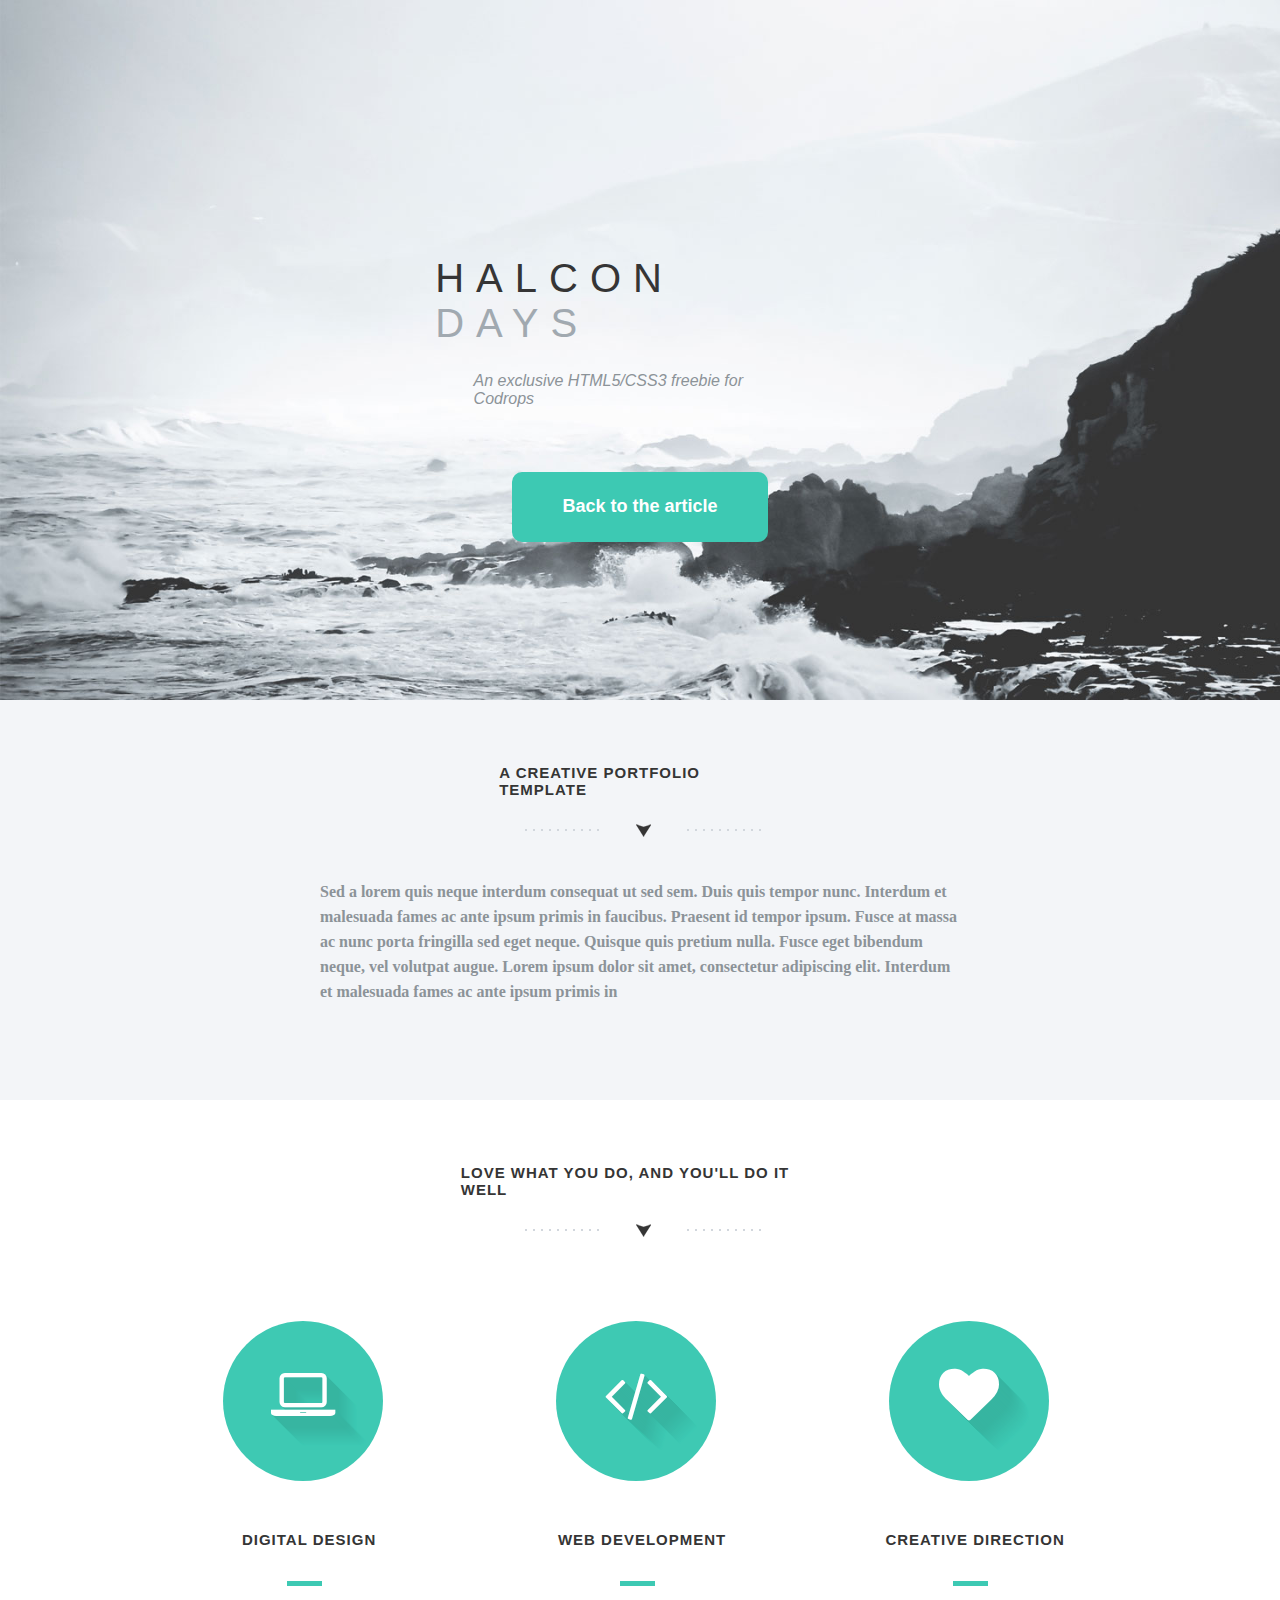
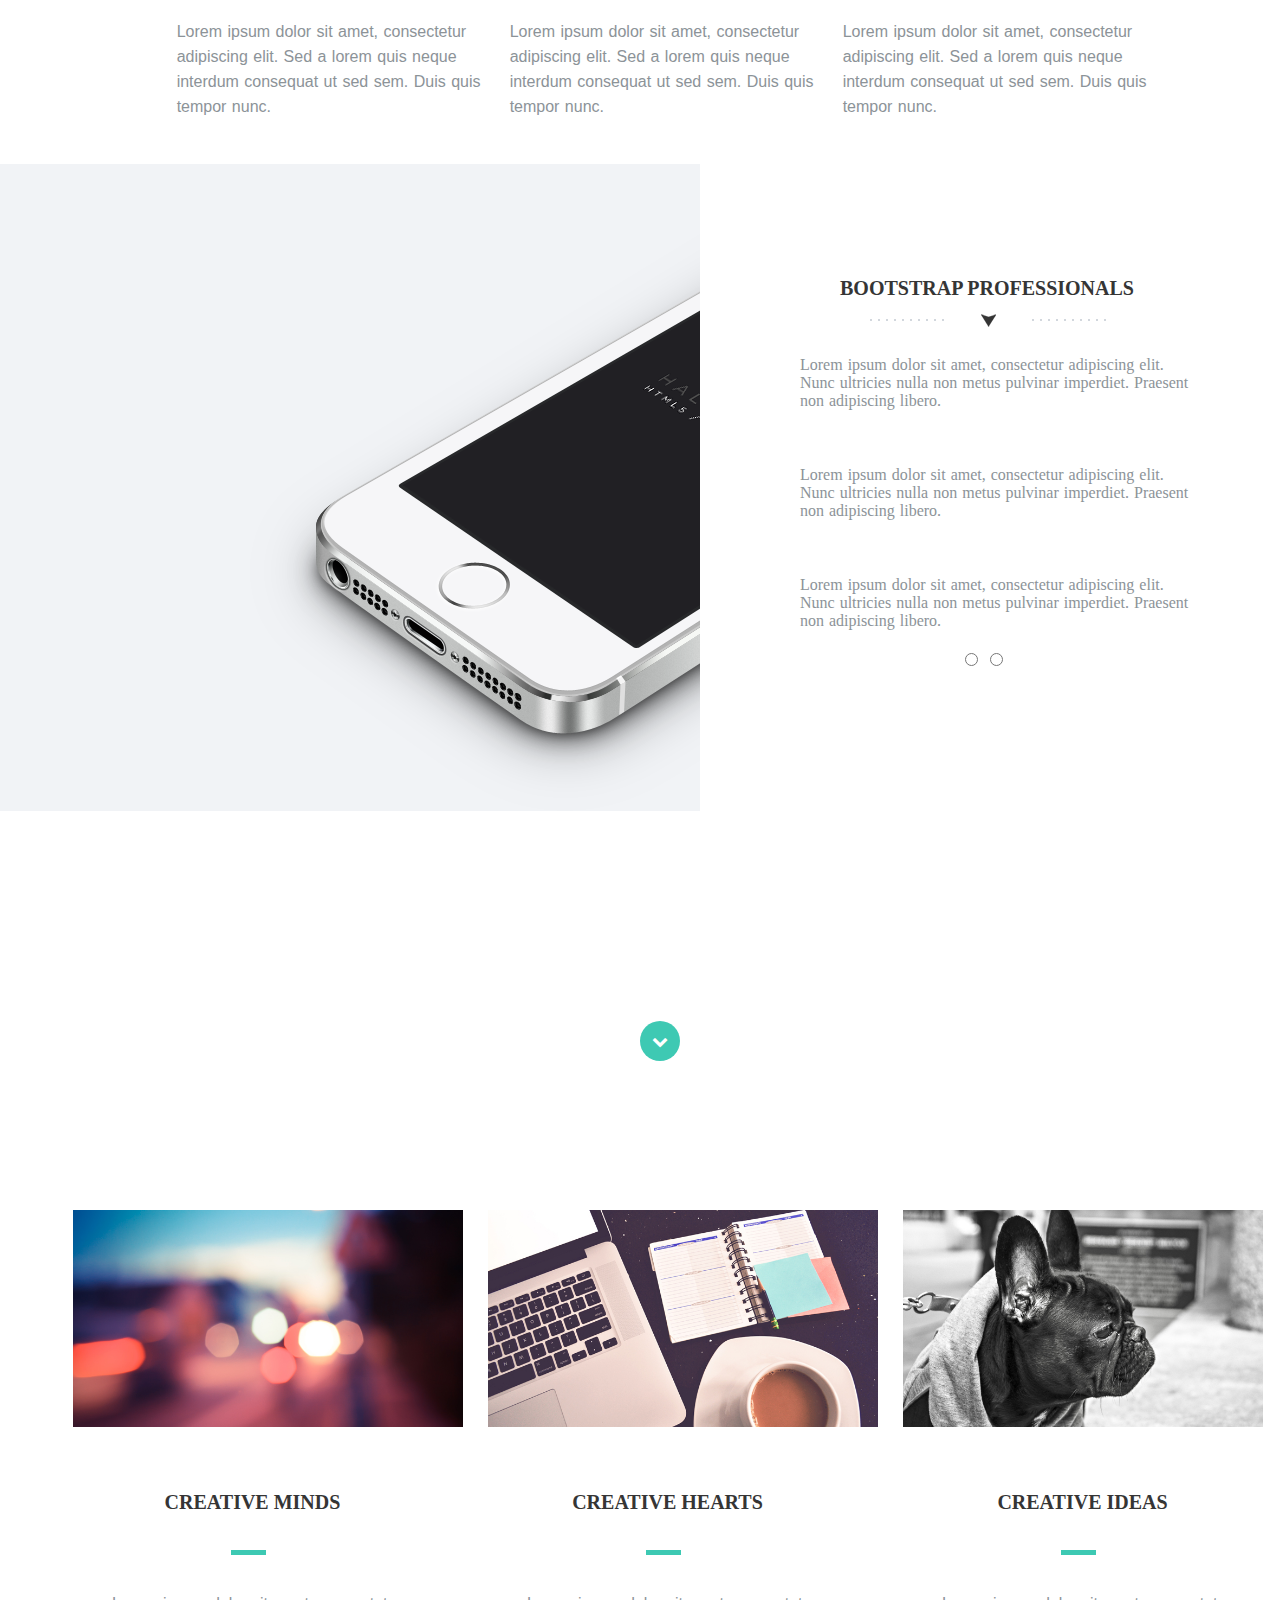
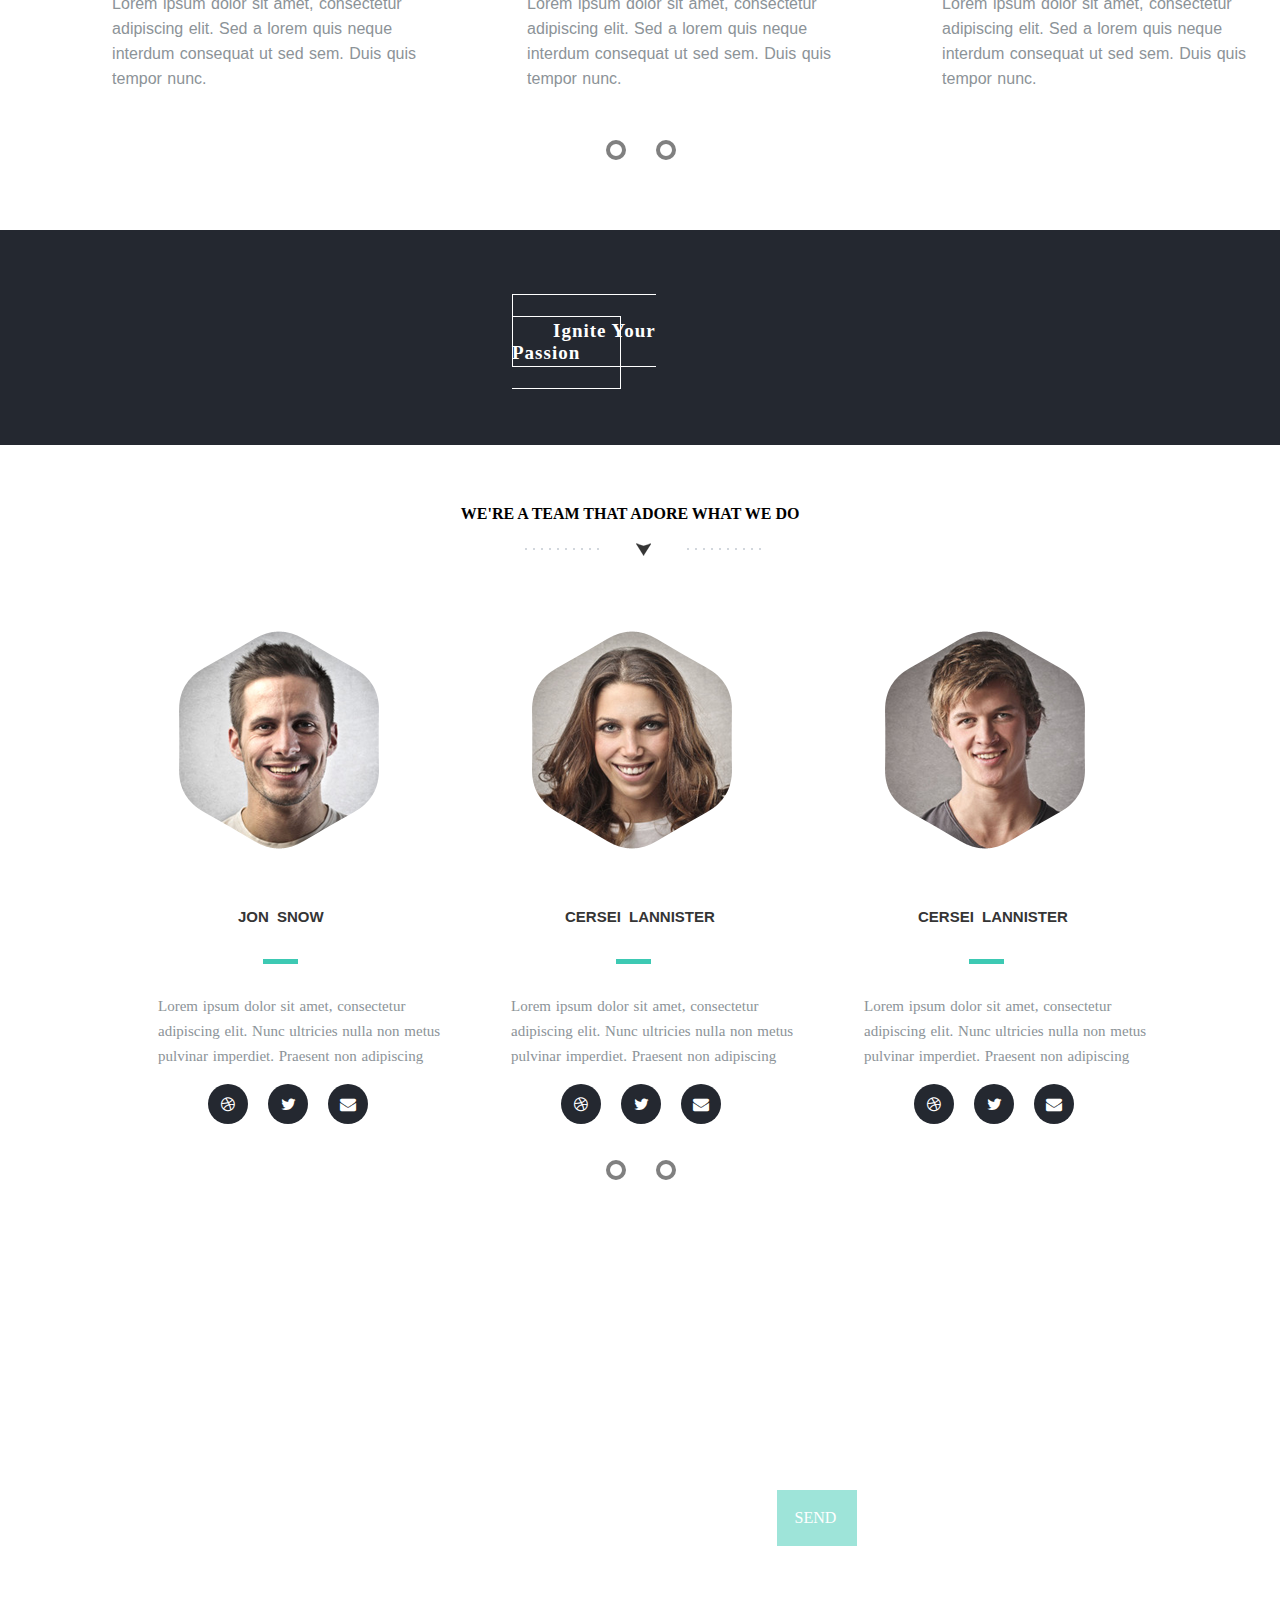
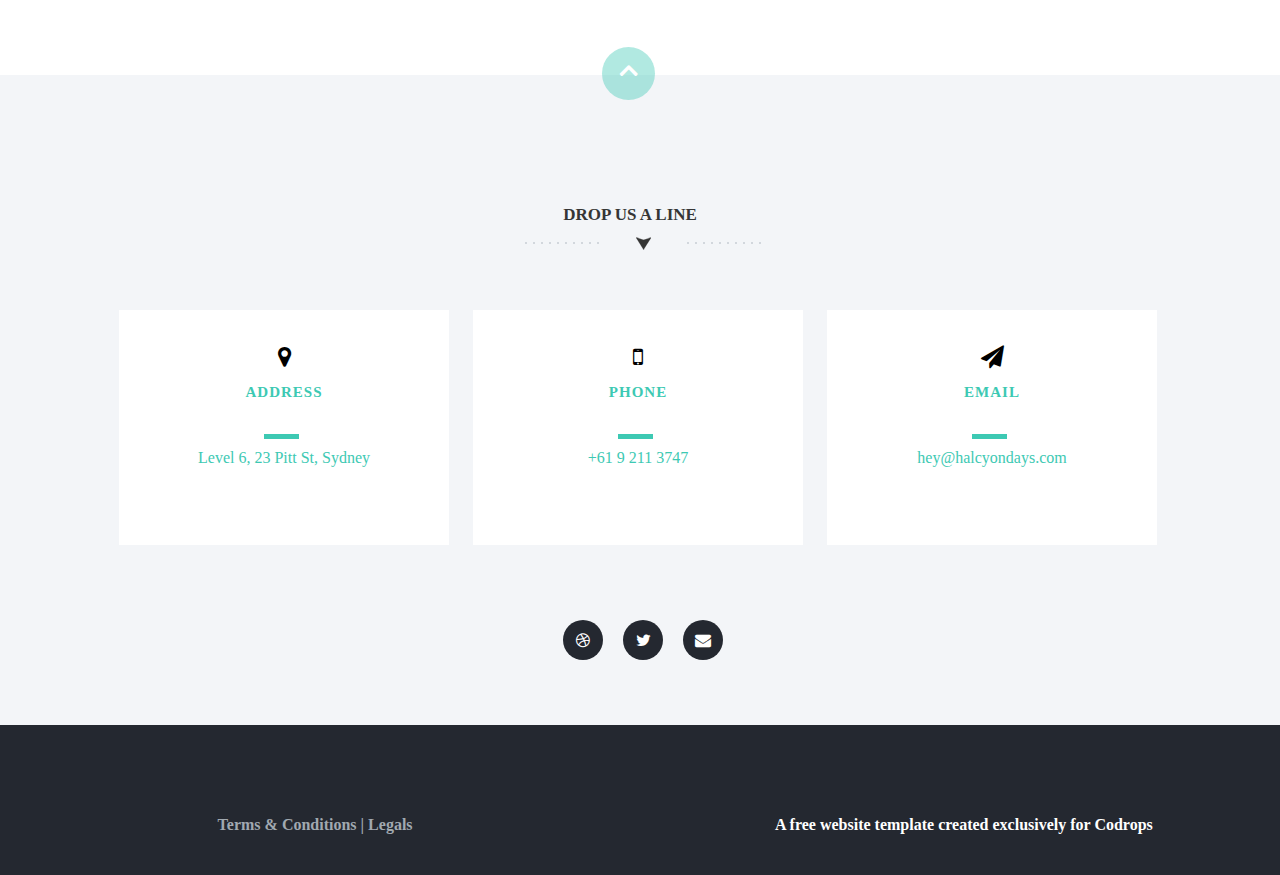
<file: Halcon-Days-master/index.html>
<!DOCTYPE html>
<html>
<head>
<link rel="stylesheet" type="text/css" href="css/style.css">
<link rel="stylesheet" type="text/css" href="https://maxcdn.bootstrapcdn.com/font-awesome/4.7.0/css/font-awesome.min.css">
	<title>Halcon Days</title>
</head>
<body>

<div class="halcon">
	<h1>	halcon
		<span>
			days
		</span>
	</h1>
	<p>An exclusive HTML5/CSS3 freebie for Codrops</p>
	<button>
		<a href="#">Back to the article</a>
	</button>
</div>
<section id="portofilo">
	 <p>
	 	A CREATIVE PORTFOLIO TEMPLATE
	 </p>
	 <img src="img/h1-bg.png">
	 <h1>
	 	Sed a lorem quis neque interdum consequat ut sed sem. Duis quis tempor nunc. Interdum et malesuada fames ac ante ipsum primis in faucibus. Praesent id tempor ipsum. Fusce at massa ac nunc porta fringilla sed eget neque. Quisque quis pretium nulla. Fusce eget bibendum neque, vel volutpat augue. Lorem ipsum dolor sit amet, consectetur adipiscing elit. Interdum et malesuada fames ac ante ipsum primis in 
	 </h1>
</section>
<section id="container">
	<p>
		LOVE WHAT YOU DO, AND YOU'LL DO IT WELL
	</p>
	<img src="img/h1-bg.png">
	<div class="wrapper">
		<div class="laptop">
		<div class="border">
			<i class="fa fa-laptop" aria-hidden="true"></i>
		</div>
			<h1>
				DIGITAL DESIGN
			</h1>
			<div class="line">
				
			</div>
			<h2>
				Lorem ipsum dolor sit amet, consectetur adipiscing elit. Sed a lorem quis neque interdum consequat ut sed sem. Duis quis tempor nunc. 	
			</h2>
		</div>

			<div class="laptop">
		<div class="border">
			<i class="fa fa-code" aria-hidden="true"></i>
		</div>
			<h1>
				WEB DEVELOPMENT
			</h1>
			<div class="line">
				
			</div>
			<h2>
				Lorem ipsum dolor sit amet, consectetur adipiscing elit. Sed a lorem quis neque interdum consequat ut sed sem. Duis quis tempor nunc. 
			</h2>
		</div>


			<div class="laptop">
		<div class="border">
			<i class="fa fa-heart" aria-hidden="true"></i>
		</div>
			<h1>
				CREATIVE DIRECTION
			</h1>
			<div class="line">
				
			</div>
			<h2>
				Lorem ipsum dolor sit amet, consectetur adipiscing elit. Sed a lorem quis neque interdum consequat ut sed sem. Duis quis tempor nunc. 
			</h2>
		</div>
	</div>
</section>
<section id="iphone">
	<img src="img/iphone-bg.png">
	<div class="responsive">

		<h1>BOOTSTRAP PROFESSIONALS</h1>
		<img src="img/h1-bg.png">
		<p>Lorem ipsum dolor sit amet, consectetur adipiscing elit. Nunc ultricies nulla non metus pulvinar imperdiet. Praesent non adipiscing libero.</p>
		<p>Lorem ipsum dolor sit amet, consectetur adipiscing elit. Nunc ultricies nulla non metus pulvinar imperdiet. Praesent non adipiscing libero.</p>
		<p>Lorem ipsum dolor sit amet, consectetur adipiscing elit. Nunc ultricies nulla non metus pulvinar imperdiet. Praesent non adipiscing libero.</p>
		<div class="input">
		
			<input type="radio" name="a">
			<input type="radio" name="a">
		</div>
		
	</div>
	

</section>
<section id="problems">
<h4>I GOT 99 PROBLEMS</h4>
<h3>BUT DESIGN 'AINT ONE</h3>
<div class="down">
	<i class="fa fa-chevron-down" aria-hidden="true"></i>
</div>
</section>
<section id="creative">
<div class="wrapper">
<div class="slide1">
	

	<div class="minds">
		<img src="img/portfolio-01.jpg ">
		<h1>CREATIVE MINDS</h1>
		<div class="line"></div>
		<h2>
			Lorem ipsum dolor sit amet, consectetur adipiscing elit. Sed a lorem quis neque interdum consequat ut sed sem. Duis quis tempor nunc. 
		</h2>
	</div>
	<div class="minds">
		<img src="img/portfolio-02.jpg">
		<h1>CREATIVE HEARTS</h1>
		<div class="line"></div>
		<h2>
			Lorem ipsum dolor sit amet, consectetur adipiscing elit. Sed a lorem quis neque interdum consequat ut sed sem. Duis quis tempor nunc. 
		</h2>
		
	</div>
	<div class="minds">
		<img src="img/portfolio-03.jpg">
		<h1>CREATIVE IDEAS</h1>
		<div class="line"></div>
		<h2>
			Lorem ipsum dolor sit amet, consectetur adipiscing elit. Sed a lorem quis neque interdum consequat ut sed sem. Duis quis tempor nunc. 
		</h2>
	</div>

	<div class="minds">
		<img src="img/portfolio-01.jpg ">
		<h1>CREATIVE MINDS</h1>
		<div class="line"></div>
		<h2>
			Lorem ipsum dolor sit amet, consectetur adipiscing elit. Sed a lorem quis neque interdum consequat ut sed sem. Duis quis tempor nunc. 
		</h2>
	</div>

	<div class="minds">
		<img src="img/portfolio-02.jpg ">
		<h1>CREATIVE MINDS</h1>
		<div class="line"></div>
		<h2>
			Lorem ipsum dolor sit amet, consectetur adipiscing elit. Sed a lorem quis neque interdum consequat ut sed sem. Duis quis tempor nunc. 
		</h2>
	</div>

	<div class="minds">
		<img src="img/portfolio-03.jpg ">
		<h1>CREATIVE MINDS</h1>
		<div class="line"></div>
		<h2>
			Lorem ipsum dolor sit amet, consectetur adipiscing elit. Sed a lorem quis neque interdum consequat ut sed sem. Duis quis tempor nunc. 
		</h2>
	</div>

</div>
</div>
<div class="input">
			
			<button onclick="right1()"></button>
			<button onclick="left1()"> </button>
			
		</div>
</section>
<section id="ignite">
	<div class="ignite">
		<div class="inignite">
			<a href="#">Ignite Your Passion</a>
		</div>
	</div>
</section>
<section id="team" >
	<h1>WE'RE A TEAM THAT ADORE WHAT WE DO</h1>
	<img src="img/h1-bg.png">
	<div class="wrapper">
		<div class="slide">
			<div class="team1">
			<img class="img" src="img/team.png">
			<h2 style="margin-left: 80px;">JON SNOW</h2>
			<div class="line"></div>
			<p>
				Lorem ipsum dolor sit amet, consectetur adipiscing elit. Nunc ultricies nulla non metus pulvinar imperdiet. Praesent non adipiscing
			</p>
			<div class="alll">
			<div class="icons">
				<i class="fa fa-dribbble" aria-hidden="true"></i>
			</div>
			<div class="icons">

				<i class="fa fa-twitter" aria-hidden="true"></i>
			</div>
			<div class="icons">
				<i class="fa fa-envelope" aria-hidden="true"></i>
			</div>
			</div>
		</div>
		
		<div class="team1" > 
			<img class="img" src="img/team-02.png">
			<h2>CERSEI LANNISTER</h2>
			<div class="line"></div>
			<p>
				Lorem ipsum dolor sit amet, consectetur adipiscing elit. Nunc ultricies nulla non metus pulvinar imperdiet. Praesent non adipiscing
			</p>
			<div class="alll">
			<div class="icons">
				<i class="fa fa-dribbble" aria-hidden="true"></i>
			</div>
			<div class="icons">

				<i class="fa fa-twitter" aria-hidden="true"></i>
			</div>
			<div class="icons">
				<i class="fa fa-envelope" aria-hidden="true"></i>
			</div>
			</div>
		</div>

		<div class="team1" > 
			<img class="img" src="img/team-03.png">
			<h2>CERSEI LANNISTER</h2>
			<div class="line"></div>
			<p>
				Lorem ipsum dolor sit amet, consectetur adipiscing elit. Nunc ultricies nulla non metus pulvinar imperdiet. Praesent non adipiscing
			</p>
			<div class="alll">
			<div class="icons">
				<i class="fa fa-dribbble" aria-hidden="true"></i>
			</div>
			<div class="icons">

				<i class="fa fa-twitter" aria-hidden="true"></i>
			</div>
			<div class="icons">
				<i class="fa fa-envelope" aria-hidden="true"></i>
			</div>
			</div>
		</div>

		<div class="team1" > 
			<img class="img" src="img/team.png">
			<h2>CERSEI LANNISTER</h2>
			<div class="line"></div>
			<p>
				Lorem ipsum dolor sit amet, consectetur adipiscing elit. Nunc ultricies nulla non metus pulvinar imperdiet. Praesent non adipiscing
			</p>
			<div class="alll">
			<div class="icons">
				<i class="fa fa-dribbble" aria-hidden="true"></i>
			</div>
			<div class="icons">

				<i class="fa fa-twitter" aria-hidden="true"></i>
			</div>
			<div class="icons">
				<i class="fa fa-envelope" aria-hidden="true"></i>
			</div>
			</div>
		</div>

		<div class="team1" > 
			<img class="img" src="img/team-02.png">
			<h2>CERSEI LANNISTER</h2>
			<div class="line"></div>
			<p>
				Lorem ipsum dolor sit amet, consectetur adipiscing elit. Nunc ultricies nulla non metus pulvinar imperdiet. Praesent non adipiscing
			</p>
			<div class="alll">
			<div class="icons">
				<i class="fa fa-dribbble" aria-hidden="true"></i>
			</div>
			<div class="icons">

				<i class="fa fa-twitter" aria-hidden="true"></i>
			</div>
			<div class="icons">
				<i class="fa fa-envelope" aria-hidden="true"></i>
			</div>
			</div>
		</div>


		<div class="team1">
			<img class="img" src="img/team-02.png">
			<h2>JAMIE LANNISTER</h2>
			<div class="line"></div>
			<p>
				Lorem ipsum dolor sit amet, consectetur adipiscing elit. Nunc ultricies nulla non metus pulvinar imperdiet. Praesent non adipiscing
			</p>
			<div class="alll" >
			<div class="icons">
				<i class="fa fa-dribbble" aria-hidden="true"></i>
			</div>
			<div class="icons">

				<i class="fa fa-twitter" aria-hidden="true"></i>
			</div>
			<div class="icons">
				<i class="fa fa-envelope" aria-hidden="true"></i>
			</div>
			</div>
		</div>
		</div>
	</div>

		<div class="input">
			
			<button onclick="right()"></button>
			<button onclick="left()"></button>
			
		</div>
</section>


<section id="keyboard">
	<div class="qwerty">
		<i class="fa fa-paper-plane" aria-hidden="true"></i>
		<h3>SUBSCRIBE TO STAY IN THE LOOP</h3>
		<input type="text" name="">
		<div class="send">
			<a href="#">SEND</a>
		</div>
	<div class="up">
		<i class="fa fa-angle-up" aria-hidden="true"></i>
	</div>
	</div>
</section>


<section id="anket">
	<h1>DROP US A LINE</h1>
	<img src="img/h1-bg.png">
	<div class="wrapper">
		<div class="adress">
			<i class="fa fa-map-marker" aria-hidden="true"></i>
			<h3>ADDRESS</h3>
			<div class="line"></div>
			<p>Level 6, 23 Pitt St, Sydney</p>
		</div>
		<div class="adress">
			<i class="fa fa-mobile" aria-hidden="true"></i>
			<h3>PHONE</h3>
			<div class="line"></div>
			<p>+61 9 211 3747</p>
		</div>
		<div class="adress">
			<i class="fa fa-paper-plane" aria-hidden="true"></i>
			<h3>EMAIL</h3>
			<div class="line"></div>
			<p>hey@halcyondays.com</p>
		</div>
		<div class="alll" style="margin-left: 448px;padding-top: 370px;">
			<div class="icons">
				<i class="fa fa-dribbble" aria-hidden="true"></i>
			</div>
			<div class="icons">

				<i class="fa fa-twitter" aria-hidden="true"></i>
			</div>
			<div class="icons">
				<i class="fa fa-envelope" aria-hidden="true"></i>
			</div>
			</div>
	</div>

</section>
<section id="fouter">
	<h4>Terms & Conditions | Legals</h4>
	<h5>A free website template created exclusively for Codrops</h5>
</section>
<script src="js/script.js"></script>
</body>
</html>
</file>
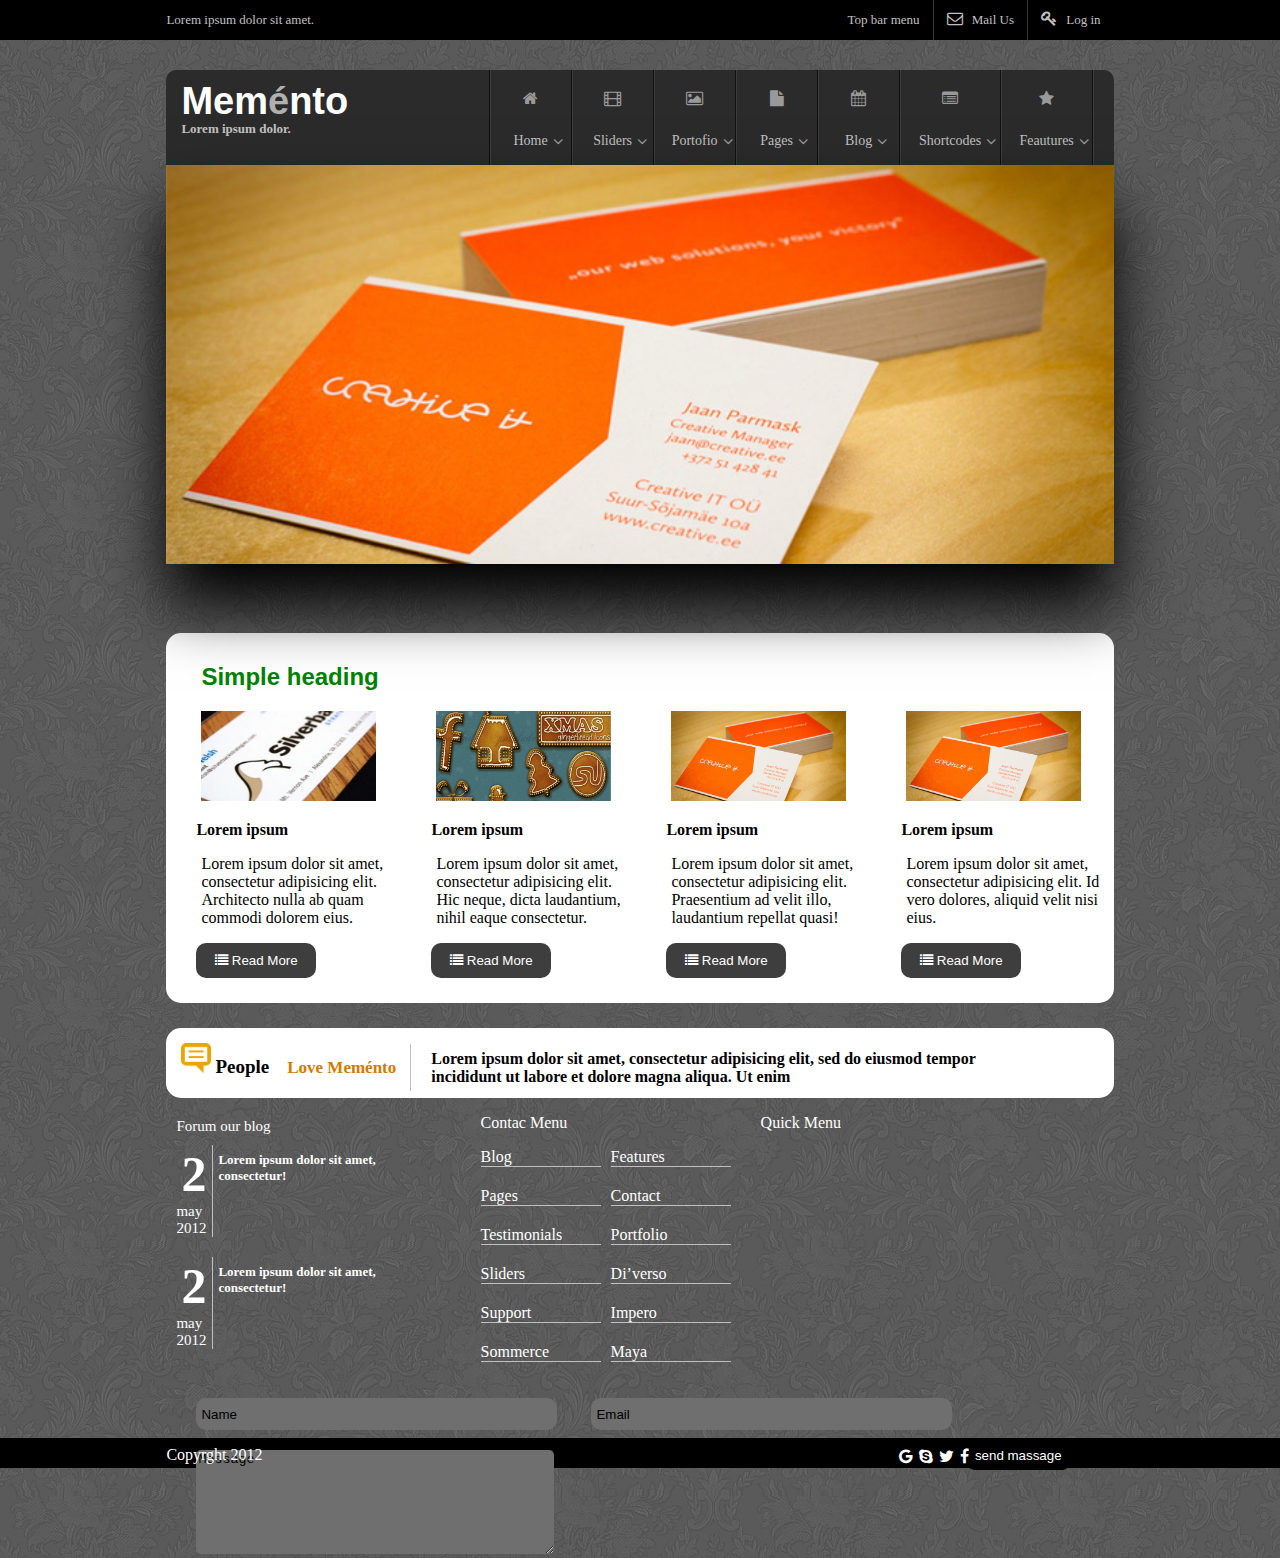
<file: Mementos-master/index.html>
<!DOCTYPE html>
<html>
<head>
	<title>Mementos</title>
	<link rel="stylesheet" type="text/css" href="css/style.css">
	<link rel="stylesheet" type="text/css" href="https://maxcdn.bootstrapcdn.com/font-awesome/4.7.0/css/font-awesome.min.css">
</head>
<body>
	<div class="header">
		<div class="innernav">
			<span class="color-size">Lorem ipsum dolor sit amet.</span>
			<ul class="color-size">
				<li>Top bar menu</li>
				<li>
				<i class="fa fa-envelope-o" aria-hidden="true"></i>	
					Mail Us
				</li>
				<li style="border-right: none;">
				<i class="fa fa-key" aria-hidden="true"></i>
					Log in
				</li>
			</ul>
		</div>
	</div>
	<div class="group margin-witdh">
	<div class="a">
		<p>Mem<span class="e">é</span>nto</p>
		<h3 class="color-size">Lorem ipsum dolor.</h3>
	</div>
		<ul>
			<li >
				<i class="fa fa-home" aria-hidden="true"></i>Home
				<b><i class="fa fa-angle-down" aria-hidden="true"></i></b>
			</li>

			<li>
				<i class="fa fa-film" aria-hidden="true"></i>Sliders
				<b><i class="fa fa-angle-down" aria-hidden="true"></i></b>
			</li>

			<li>
				<i class="fa fa-picture-o" aria-hidden="true"></i>Portofio
				<b><i class="fa fa-angle-down" aria-hidden="true"></i></b>
			</li>

			<li>
				<i class="fa fa-file" aria-hidden="true"></i>Pages
				<b><i class="fa fa-angle-down" aria-hidden="true"></i></b>
			</li>

			<li>
				<i class="fa fa-calendar" aria-hidden="true"></i>Blog
				<b><i class="fa fa-angle-down" aria-hidden="true"></i></b>
			</li>

			<li style="width: 99px">
				<i class="fa fa-list-alt" aria-hidden="true">	</i>Shortcodes
				<b><i class="fa fa-angle-down" aria-hidden="true"></i></b>
			</li>

			<li style="width: 90px; "><i class="fa fa-star" aria-hidden="true">
				</i>Feautures
				<b><i class="fa fa-angle-down" aria-hidden="true"></i></b>
			</li>
		</ul>
	</div>
	<div class="newdiv margin-witdh">
		<img src="img/s2.jpg">
	</div>
	

	<div class="contenr margin-witdh">
		<h2 >Simple heading</h2>
		<div class="newitem">
		<img src="img/s4.jpg">
			<h3>Lorem ipsum</h3>
			<p>Lorem ipsum dolor sit amet, consectetur adipisicing elit. Architecto nulla ab quam commodi dolorem eius.</p>
			<button> <i class="fa fa-list" aria-hidden="true"></i> Read More</button>
		</div>

		<div class="newitem">
		<img src="img/s3.jpg">
			<h3>Lorem ipsum</h3>
			<p>Lorem ipsum dolor sit amet, consectetur adipisicing elit. Hic neque, dicta laudantium, nihil eaque consectetur.</p>
			<button> <i class="fa fa-list" aria-hidden="true"></i> Read More</button>
		</div>
		<div class="newitem">
			<img src="img/s2.jpg">
			<h3>Lorem ipsum</h3>
			<p>Lorem ipsum dolor sit amet, consectetur adipisicing elit. Praesentium ad velit illo, laudantium repellat quasi!</p>
			<button><i class="fa fa-list" aria-hidden="true"></i> Read More</button>
		</div>
		<div class="newitem">
		<img src="img/s2.jpg">
			<h3>Lorem ipsum</h3>
			<p>Lorem ipsum dolor sit amet, consectetur adipisicing elit. Id vero dolores, aliquid velit nisi eius.</p>
			<button> <i class="fa fa-list" aria-hidden="true"></i> Read More</button>
		</div>
	</div>
	<div class="inner  margin-witdh">
		<div class="comment">
			<img src="img/comment.png">
			<span>People</span>
			<p> Love Meménto</p>
			<b> Lorem ipsum dolor sit amet, consectetur adipisicing elit, sed do eiusmod
			tempor incididunt ut labore et dolore magna aliqua. Ut enim </b>
		</div>
	</div>
	
	<div class="footer margin-witdh">
	<div class="aaa">
		<div class="one-section">
			<h1>Forum our blog</h1>
			<div class="aa">
			<p>	2 </p>
			<span>may 2012</span>
			</div>
			<b>	Lorem ipsum dolor sit amet, <br>consectetur!</b>
	
		</div>
		<div class="one-section">
		
			<div class="aa">
			<p>	2 </p>
			<span>may 2012</span>
			</div>
			<b>	Lorem ipsum dolor sit amet, <br>consectetur!</b>
	
		</div>
		</div>

		<div class="menu">
		<p>Contac Menu</p>
		<div class="as"> 
		<ul>
			<li>Blog</li>
			<li>Pages</li>
			<li>Testimonials</li>
			<li>Sliders</li>
			<li>Support </li>
			<li>Sommerce </li>
		</ul>
		<ul style="padding-left: 10px ">
			<li >Features</li>
			<li>Contact</li>
			<li>Portfolio</li>
			<li>Di’verso </li>
			<li>Impero </li>
			<li>Maya </li>
		</ul>
</div>

	</div>

	<div class="quick">	
	<p>Quick Menu </p>
	<input type="text" value="Name">
	<input type="text" value="Email">
	<textarea>Message</textarea>
	<button>send massage</button>
</div>

</div>
<div class="fouter">
	<div class="innerfouter margin-witdh ">
		<p>Copyrght 2012</p>
		<i class="fa fa-facebook" aria-hidden="true"></i>
		<i class="fa fa-twitter" aria-hidden="true"></i>
		<i class="fa fa-skype" aria-hidden="true"></i>
		<i class="fa fa-google" aria-hidden="true"></i>
	</div>
</div>
	







</body>
</html>
</file>
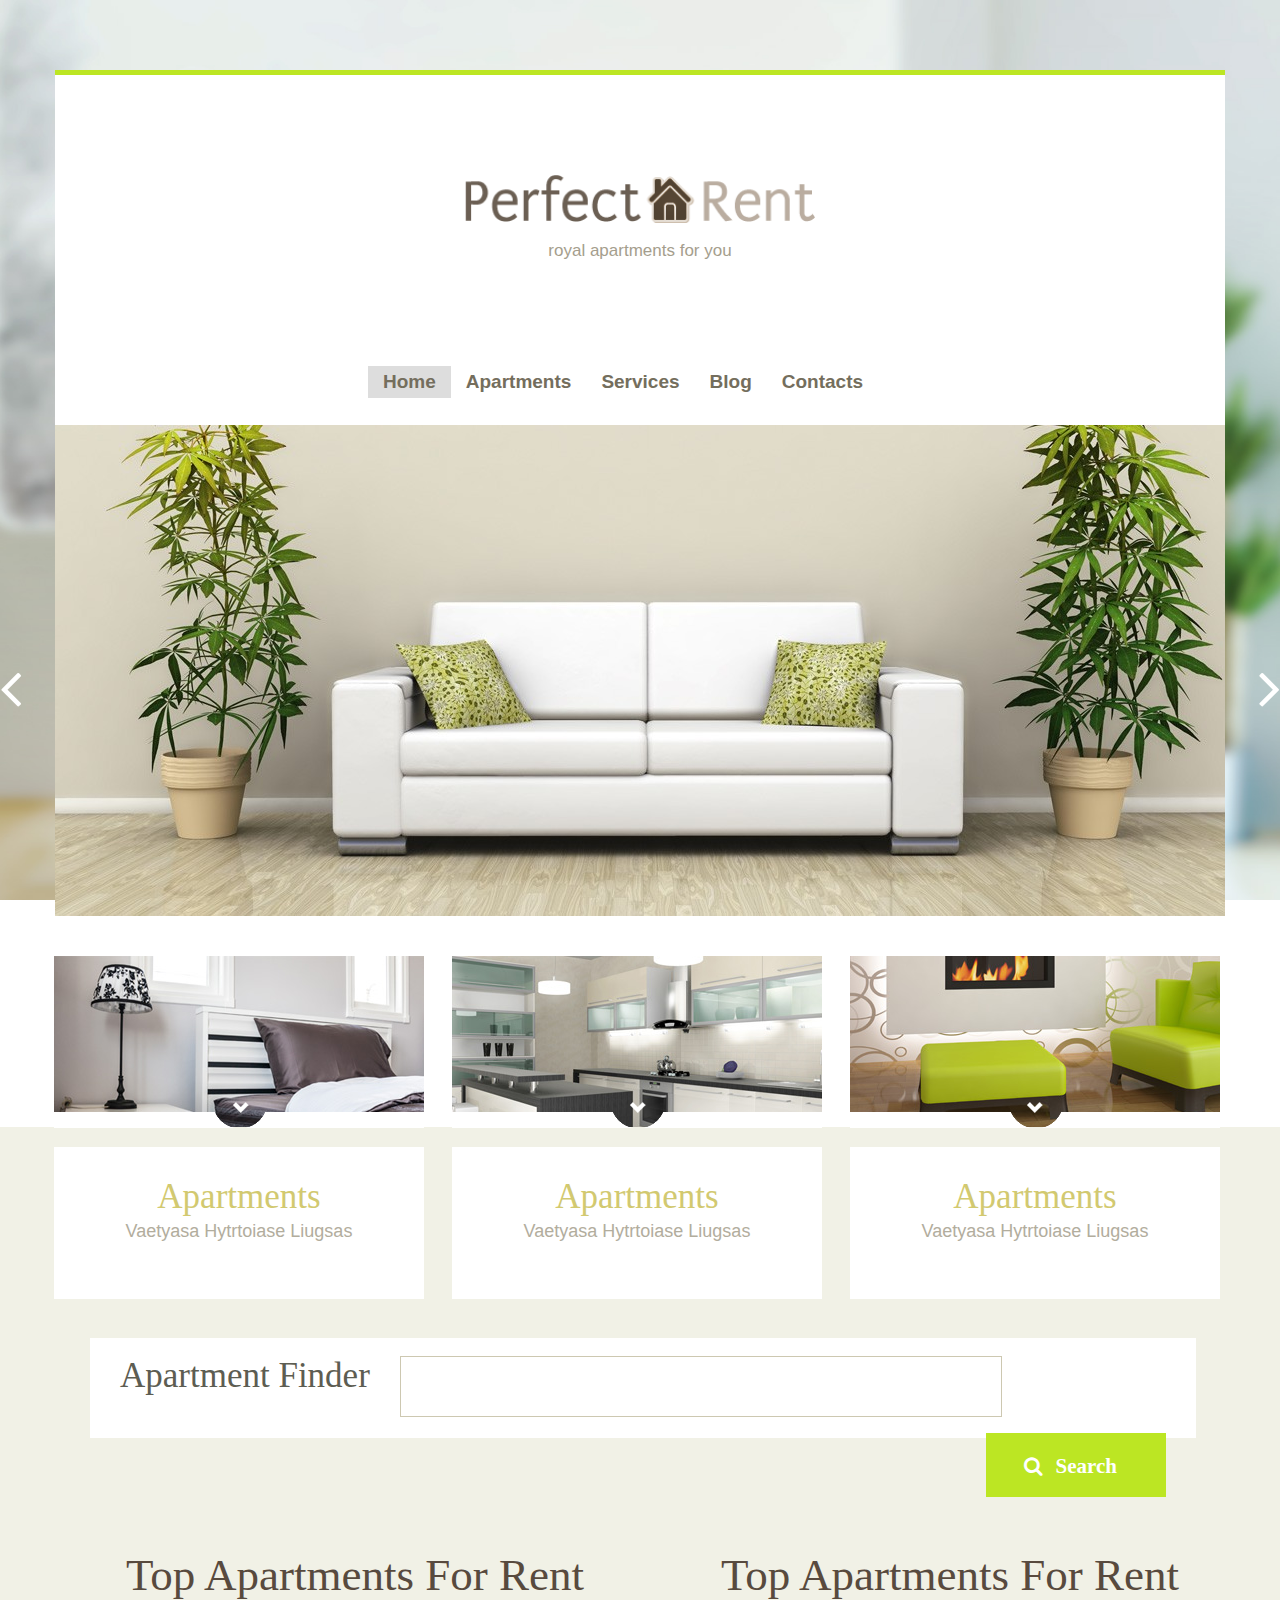
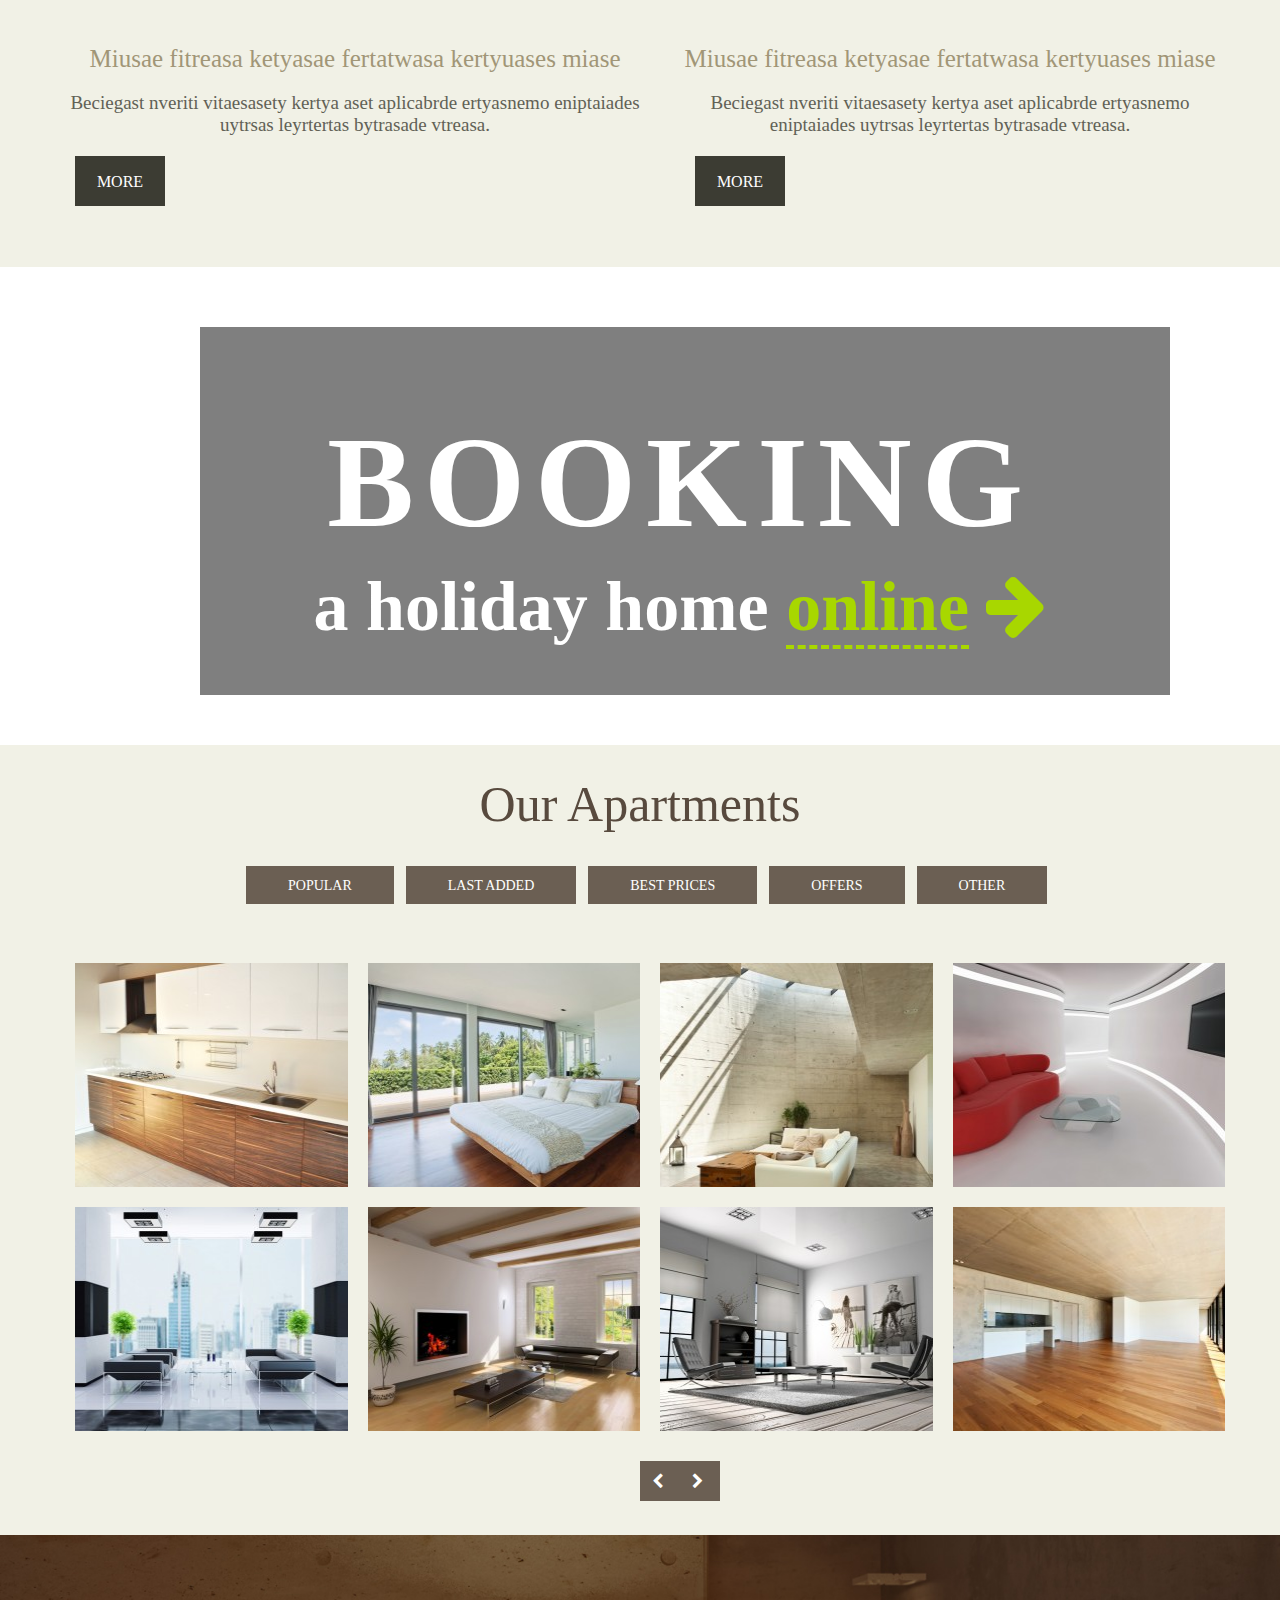
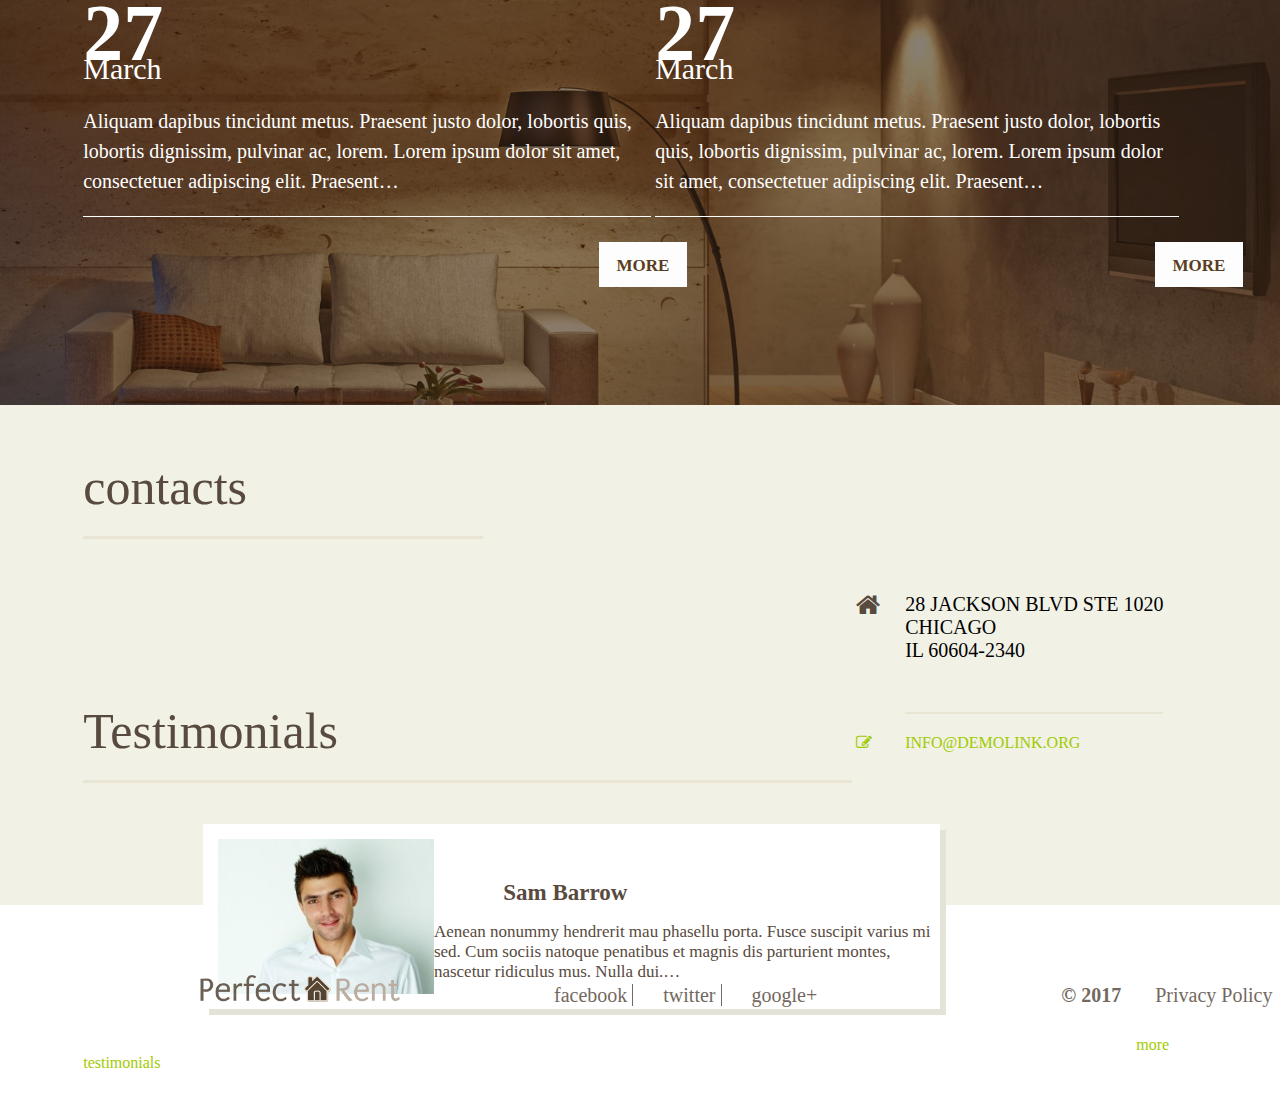
<file: Perfect-Rent-master/index.html>
<!DOCTYPE html>
<html>
<head>
<link rel="stylesheet" type="text/css" href="css/style.css">
<link rel="stylesheet" type="text/css" href="https://maxcdn.bootstrapcdn.com/font-awesome/4.7.0/css/font-awesome.min.css">
<link href="https://fonts.googleapis.com/css?family=Anton" rel="stylesheet">
	<title></title>
</head>
<body onload="slider()">
<section id="head">
<div class="header">

	<div class="wrapper">
		<div class="nav center ">
			<a href="#"><img src="img/footer_logo.png"></a>
			<p>royal apartments for you	</p>
	<!-- ///////////////////////////////////////////////////////////// -->
	<nav id="primary_nav_wrap">
<ul>
  <li class="current-menu-item"><a href="#">Home</a></li>
  <li><a href="#">Apartments</a>
    <ul>
    
      <li><a href="#">Apartments 2</a></li>
      <li><a href="#">Apartments 3</a>
        <ul class="color1">
          <li><a href="#">Category 1</a></li>
          <li><a href="#">Category 2</a></li>
           <li><a href="#">Category 3</a></li>
        </ul>
      </li>
      <li><a href="#">Apartments 4</a></li>
    </ul>
  </li>
  <li><a href="#">Services</a>
    <ul>
      <li><a href="#">Testimonials</a></li>
      <li><a href="#">Archives</a></li>
      <li><a href="#">FAQs</a></li>
    </ul>
  </li>
  <li><a href="#">Blog</a>
    <ul>
   
     
    </ul>
  </li>
  <li><a href="#">Contacts</a></li>
</ul>
</nav>	
		<!-- ///////////////////////////////////////////////////////////// -->
	</div>
	<div class="navslider">


	
		<img src="img/slide_1.jpg" id="image">
	



<div class="lefticon">
	<i class="fa fa-angle-left" aria-hidden="true"  onclick="slidee(-1)"></i>
</div>

<div class="righticon" >
	<i class="fa fa-angle-right" aria-hidden="true" onclick="slidee(1)"></i>
</div>

</div>
	</div>
	</div>
	</section>

</section>

<section id="apartments">
	<div class="apartments1 ">
		<img class="a" src="img/banner_1.jpg">
		<img src="img/banner_item.png">
		<img class="ox" src="img/arrow.png">
<div class="ap">
			<a href="#">Apartments</a>
			<p>Vaetyasa Hytrtoiase Liugsas</p>
		</div>		
	</div>
	<div class="apartments2">
		<img class="a" src="img/banner_2.jpg">
		<img class="banner1" src="img/banner_item.png">
		<img class="ox1" src="img/arrow.png">
		<div class="ap">
			<a href="#">Apartments</a>
			<p>Vaetyasa Hytrtoiase Liugsas</p>
		</div>
	</div>
	<div class="apartments3">
		<img class="a" src="img/banner_3.jpg">
		<img class="banner2" src="img/banner_item.png">
		<img class="ox2" src="img/arrow.png">
		<div class="ap">
			<a href="#">Apartments</a>
			<p>Vaetyasa Hytrtoiase Liugsas</p>
		</div>
	</div>

</section>
<section id="Finder">
		
<div class="search">
	<h1>Apartment Finder</h1>
	<input type="text" name="">
	<div class="iconsearch">
		<i class="fa fa-search" aria-hidden="true"></i>
		<h3>Search</h3>
	</div>
</div>
<section id="emptysec">
	

</section>
<section id="rent">
<div class="center">
	

	<div class="left">
		<h1><a href="#">Top Apartments For Rent</a></h1>
		<p><a href="#">Miusae fitreasa ketyasae fertatwasa kertyuases miase</a></p>
		<span>Beciegast nveriti vitaesasety kertya aset aplicabrde ertyasnemo eniptaiades uytrsas leyrtertas bytrasade vtreasa.</span>
		<div class="more">
			<a href="#">MORE</a>
		</div>
	</div>
	<div class="right">
		<h1><a href="#">Top Apartments For Rent</a></h1>
		<p><a href="#">Miusae fitreasa ketyasae fertatwasa kertyuases miase</a></p>
		<span>Beciegast nveriti vitaesasety kertya aset aplicabrde ertyasnemo eniptaiades uytrsas leyrtertas bytrasade vtreasa.</span>
		<div class="more">
			<a href="#">MORE</a>
		</div>
	</div>

	</div>
	</div>
	
</section >

	
</section>
<section id="booking">
	<a href="#">
		<div class="holiday">
		<strong>BOOKING</strong>
		<P>a holiday home <span>online</span> <i class="fa fa-arrow-right" aria-hidden="true"></i></P>
	</div>
	</a>


</section>

<section id="evler">
	<h1>Our Apartments</h1>
	<center>
		<ul> 
		<li id="li1"><a id="popular" onclick="popular()">POPULAR</a></li>
		<li id="li2"><a id="last" onclick="last()">LAST ADDED</a></li>
		<li id="li3"><a id="best" onclick="best()" >BEST PRICES</a></li>
		<li id="li4"><a id="offers" onclick="offers()" >OFFERS</a></li>
		<li id="li5"><a id="other" onclick="other()"> OTHER</a></li>
	</ul>

	</center>
		<div class="popular_list">
			<div class="ev_list">
				<div class="ev_img">
					<img src="img/img_1-270x224.jpg">
					<div class="desc"></div>
				</div>
				<div class="ev_img">
							<img src="img/img_3-270x224.jpg">
							<div class="desc"></div>
						</div>
				<div class="ev_img">
							<img src="img/img_5-270x224.jpg">
							<div class="desc"></div>
						</div>
				<div class="ev_img">
							<img src="img/img_7-270x224.jpg">
							<div class="desc"></div>
						</div>
				<div class="ev_img">
							<img src="img/img_9-270x224.jpg">
							<div class="desc"></div>
						</div>
				<div class="ev_img">
							<img src="img/img_11-270x224.jpg">
							<div class="desc"></div>
						</div>
				<div class="ev_img">
							<img src="img/img_13-270x224.jpg">
							<div class="desc"></div>
						</div>
				<div class="ev_img">
							<img src="img/img_15-270x224.jpg">
							<div class="desc"></div>
						</div>
			</div>
		</div>
		<div class="last_list">
			<div class="ev_list">
			<div class="ev_img">
				<img src="img/img_17-270x224.jpg">
				<div class="desc"></div>
			</div>
			<div class="ev_img">
						<img src="img/img_19-270x224.jpg">
						<div class="desc"></div>
					</div>
			<div class="ev_img">
						<img src="img/img_21-270x224.jpg">
						<div class="desc"></div>
					</div>
			<div class="ev_img">
						<img src="img/img_23-270x224.jpg">
						<div class="desc"></div>
					</div>
			
			<div class="ev_img">
						<img src="img/img_24-270x224.jpg">
						<div class="desc"></div>
					</div>
					<div class="ev_img">
						<img src="img/img_22-270x224.jpg">
						<div class="desc"></div>
					</div>
			<div class="ev_img">
						<img src="img/img_20-270x224.jpg">
						<div class="desc"></div>
					</div>
			
			<div class="ev_img">
						<img src="img/img_18-270x224.jpg">
						<div class="desc"></div>
					</div>
		</div>
		</div>
		<div class="best_list">
			<div class="ev_list">
			<div class="ev_img">
				<img src="img/img_16-270x224.jpg">
				<div class="desc"></div>
			</div>
			<div class="ev_img">
						<img src="img/img_14-270x224.jpg">
						<div class="desc"></div>
					</div>
			<div class="ev_img">
						<img src="img/img_12-270x224.jpg">
						<div class="desc"></div>
					</div>
			<div class="ev_img">
						<img src="img/img_10-270x224.jpg">
						<div class="desc"></div>
					</div>
			
			<div class="ev_img">
						<img src="img/img_8-270x224.jpg">
						<div class="desc"></div>
					</div>
					<div class="ev_img">
						<img src="img/img_6-270x224.jpg">
						<div class="desc"></div>
					</div>
			<div class="ev_img">
						<img src="img/img_4-270x224.jpg">
						<div class="desc"></div>
					</div>
			
			<div class="ev_img">
						<img src="img/img_2-270x224.jpg">
						<div class="desc"></div>
					</div>
		</div>
		</div>

		<div class="offers_list">
			<div class="ev_list">
			<div class="ev_img">
				<img src="img/img_6-270x224.jpg">
				<div class="desc"></div>
			</div>
			<div class="ev_img">
						<img src="img/img_11-270x224.jpg">
						<div class="desc"></div>
					</div>
			<div class="ev_img">
						<img src="img/img_24-270x224.jpg">
						<div class="desc"></div>
					</div>
			<div class="ev_img">
						<img src="img/img_19-270x224.jpg">
						<div class="desc"></div>
					</div>
			
			<div class="ev_img">
						<img src="img/img_2-270x224.jpg">
						<div class="desc"></div>
					</div>
					<div class="ev_img">
						<img src="img/img_13-270x224.jpg">
						<div class="desc"></div>
					</div>
			<div class="ev_img">
						<img src="img/img_10-270x224.jpg">
						<div class="desc"></div>
					</div>
			
			<div class="ev_img">
						<img src="img/img_4-270x224.jpg">
						<div class="desc"></div>
					</div>
		</div>
		</div>

		<div class="other_list">
			<div class="ev_list">
			<div class="ev_img">
				<img src="img/img_1-270x224.jpg">
				<div class="desc"></div>
			</div>
			<div class="ev_img">
						<img src="img/img_12-270x224.jpg">
						<div class="desc"></div>
					</div>
			<div class="ev_img">
						<img src="img/img_2-270x224.jpg">
						<div class="desc"></div>
					</div>
			<div class="ev_img">
						<img src="img/img_3-270x224.jpg">
						<div class="desc"></div>
					</div>
			
			<div class="ev_img">
						<img src="img/img_8-270x224.jpg">
						<div class="desc"></div>
					</div>
					<div class="ev_img">
						<img src="img/img_19-270x224.jpg">
						<div class="desc"></div>
					</div>
			<div class="ev_img">
						<img src="img/img_17-270x224.jpg">
						<div class="desc"></div>
					</div>
			
			<div class="ev_img">
						<img src="img/img_14-270x224.jpg">
						<div class="desc"></div>
					</div>
		</div>
		</div>
		<div class="left_list">
			<i class="fa fa-chevron-left" aria-hidden="true"></i>
		</div>
		<div class="right_list">
			<i class="fa fa-chevron-right" aria-hidden="true"></i>
		</div>
</section>
<section id="march">
	<div class="march_wrapper">
		<div class="march1">
			<h1>27</h1>
			<span>March</span>
			<p>Aliquam dapibus tincidunt metus. Praesent justo dolor, lobortis quis, lobortis dignissim, pulvinar ac, lorem. Lorem ipsum dolor sit amet, consectetuer adipiscing elit. Praesent…</p>
			<div class="march_more">
				<h2>MORE</h2>
				<div class="desc_more"></div>
			</div>
		</div>
	<div class="march2">
			<h1>27</h1>
			<span>March</span>
			<p>Aliquam dapibus tincidunt metus. Praesent justo dolor, lobortis quis, lobortis dignissim, pulvinar ac, lorem. Lorem ipsum dolor sit amet, consectetuer adipiscing elit. Praesent…</p>
			<div class="march_more">
				<h2>MORE</h2>
				<div class="desc_more"></div>
			</div>
	</div>
	</div>
</section>

<section id="contacts">	
	<div class="contacts_wrapper">
		<h1>contacts</h1>
		<h2>Testimonials</h2>
		<div class="blocka">
			
	<i class="fa fa-home" aria-hidden="true"></i>
		<p>28 JACKSON BLVD STE 1020 <br>
CHICAGO	<br>
IL 60604-2340</p>

<div class="inline">
<a href="#">
	<i class="fa fa-pencil-square-o" aria-hidden="true"></i>
	<span>INFO@DEMOLINK.ORG</span>
</a>

</div>

			
		</div>
	

	<div class="sam">
			<img src="img/testi_3-263x189.jpg">
				<div class="textsam">
					<h5>Sam Barrow</h5>
			<a>Aenean nonummy hendrerit mau phasellu porta. Fusce suscipit varius mi sed. Cum sociis natoque penatibus et magnis dis parturient montes, nascetur ridiculus mus. Nulla dui.…</a>
				</div>

	</div>
	<img class="testi_corner" src="img/testi_corner.png">
	<a>
more testimonials</a>
	</div>


</section>
<section id="footer">
	<img src="img/footer_logo.png">

	<div class="elaqe">
		<a href="#">facebook  </a>
		<a href="#">twitter  </a>
		<a style="border: none;" href="#">google+</a>
	</div>
	<div class="Policy">
		<b>© 2017</b>
		<a href="#"> Privacy Policy</a>
	</div>

</section>

<script src="js/script.js"></script> 
</body>
</html>
</file>
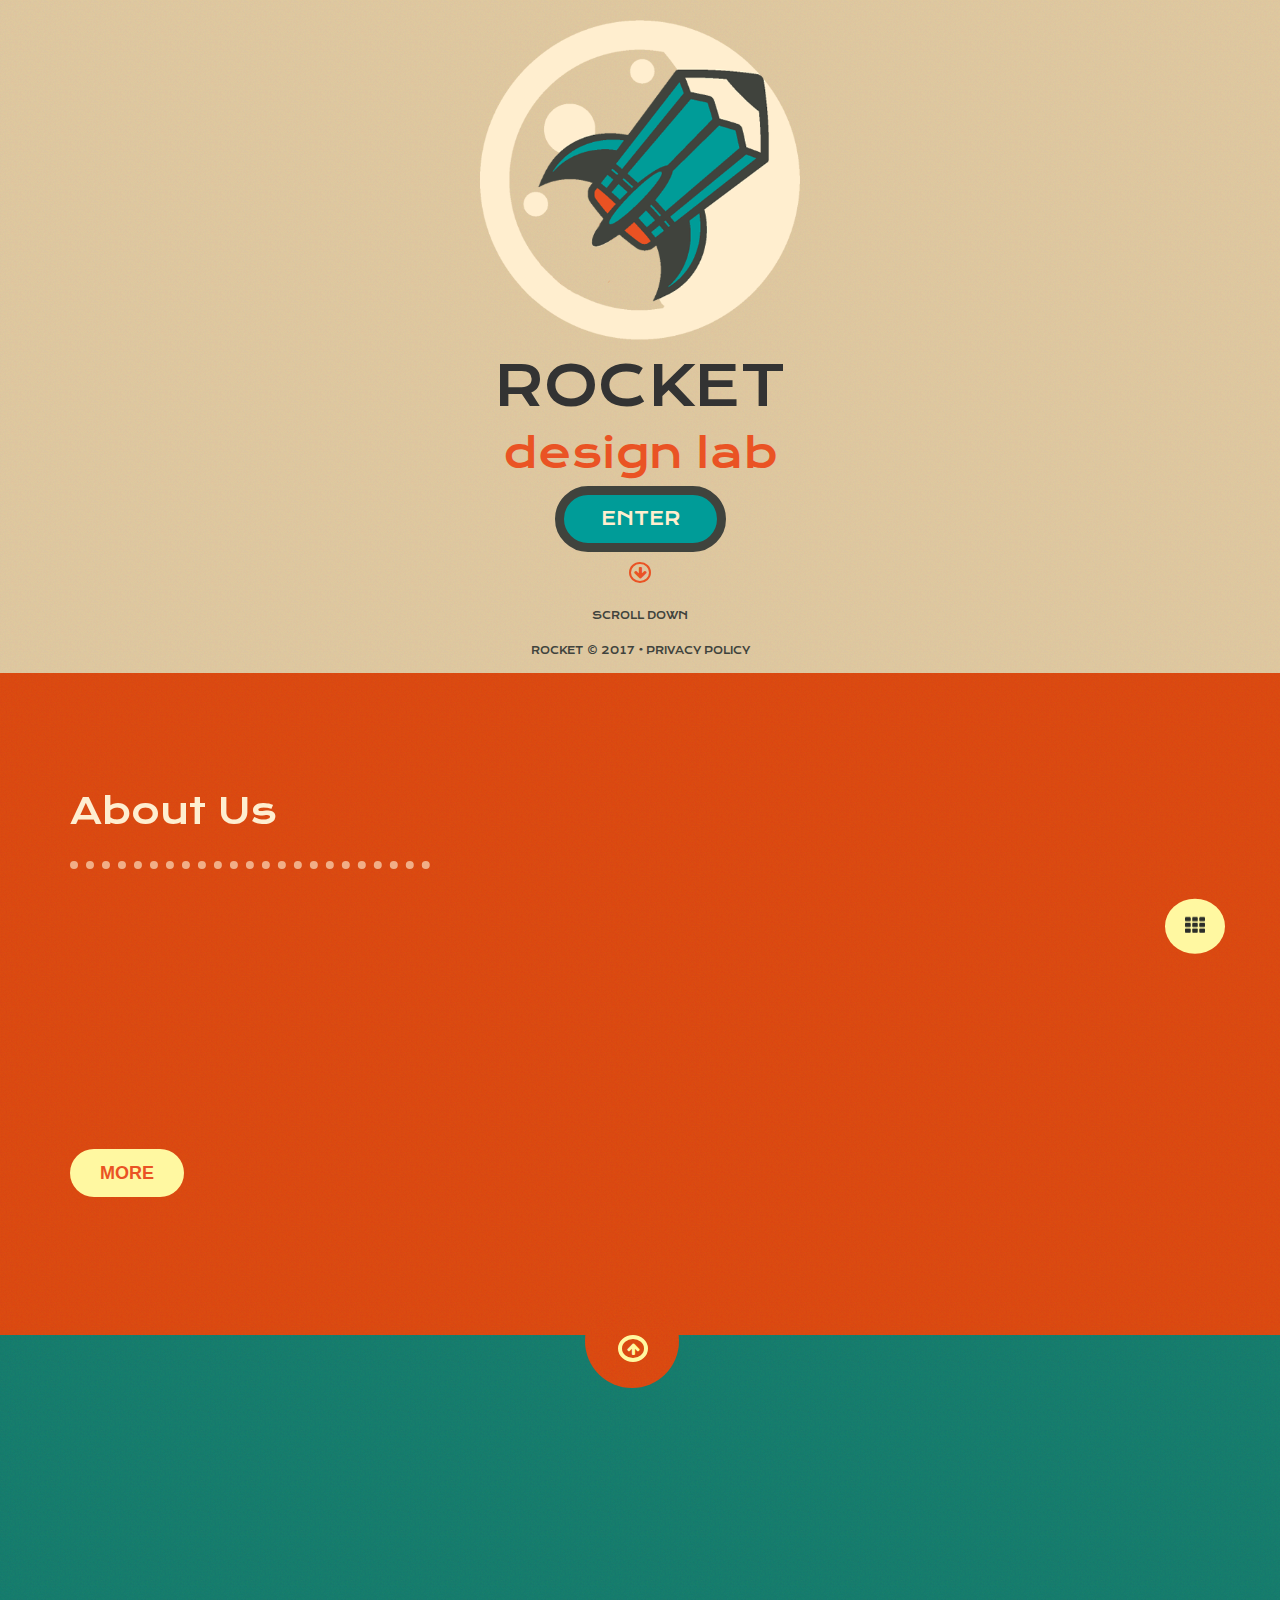
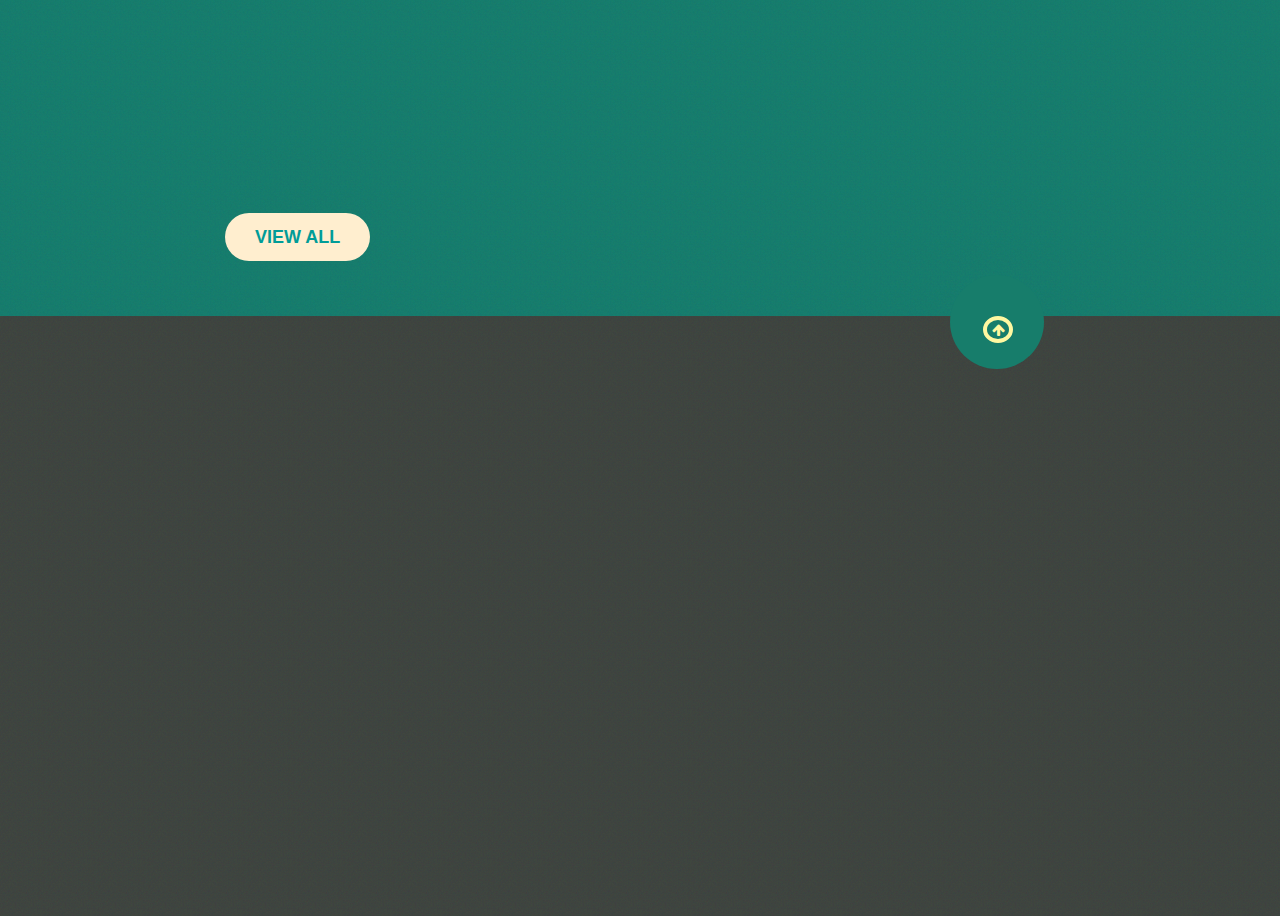
<file: Rocket-master/index.html>
<!DOCTYPE html>
<html>
<head>
	<title>Rocket</title>
	<link href="https://fonts.googleapis.com/css?family=Krona+One" rel="stylesheet">
	<link rel="stylesheet" href="css/style.css">
	<link rel="stylesheet" href="https://maxcdn.bootstrapcdn.com/font-awesome/4.7.0/css/font-awesome.min.css">
	<link rel="stylesheet" href="https://maxcdn.bootstrapcdn.com/bootstrap/3.3.7/css/bootstrap.min.css">
</head>
<body>
<section id="home">
		<div class="lamp">
			<img src="img/logo2.png" alt="">
			<div class="divhov">
			
		</div>
		</div>
		
		<div class="menu">
			<img src="img/menu_close.png" alt="" >
		</div>
		<div class="container">
			<img src="img/logo1.png" alt="" >
			<h1>ROCKET</h1>
			<h2>design lab</h2>
			<div class="hover">
				ENTER
			</div>
			<i class="fa fa-arrow-down" aria-hidden="true"></i>
			<h3>SCROLL DOWN</h3>
			<h4>ROCKET © 2017 • PRIVACY POLICY</h4>
		</div>
		<div class="galery_icon">
			<img src="img/gallery_icon.png" alt="" >
		</div>

</section>
<section id="about">
	<div class="container">
		<div class="row">
			<div class="col-md-4">
			<h1>About Us</h1>
			<p>INCIDUNT UT LABORET DOLORE MGNAM. NALIQUAM QUAERAT VOLENE NILLAM CORPORIS SUSCIPIT LABASIC UT ALIQUIDEA.</p>
			<h3>Dastqui dolor ipsumqa dolor sitmet conse tequam eius. Asmodi tempora innt ut laboret dolore magnam. Naliquam quaerat volenie ullam corporis suscipit labasic ut aliquidea commodi consequatur. Sareprehe nderit, muytas dressse, quamil molestiae consequatur btresa baseras vreas avel illumpora inciunt ut laboret dolore.</h3>
			<div class="button">
				more
			</div>
			</div>
			<div class="col-md-1">
			
			</div>
			<div class="col-md-7">
				<img src="img/p2_pic1.png" alt="">
				<h4>CREATIVE IDEAS</h4>
				<ul>
					<li>Corporate Identity</li>
					<li>Web Design and Photography</li>
					<li>Print & Illustrations</li>
				</ul>
			</div>
		</div>
	</div>
</section>
<section id="works">
	<div class="container">
		<div class="div">
			<i class="fa fa-arrow-up" aria-hidden="true"></i>
		</div>
		<div class="col-md-5">
			<div class="slider">
				<img src="img/pic1_m.jpg" alt="" id="1">
				<img src="img/pic2_m.jpg" alt="" id="2">
				<img src="img/pic3_m.jpg" alt="" id="3">
				<img src="img/pic4_m.jpg" alt="" id="4">
				<img src="img/pic5_m.jpg" alt="" id="5">
				<img src="img/pic6_m.jpg" alt="" id="6">
				<img src="img/pic7_m.jpg" alt="" id="7">
				<img src="img/pic8_m.jpg" alt="" id="8">
				<img src="img/pic9_m.jpg" alt="" id="9">
				<img src="img/pic10_m.jpg" alt="" id="10">
				<img src="img/pic11_m.jpg" alt="" id="11">
				<img src="img/pic12_m.jpg" alt="" id="12">
				<img src="img/pic13_m.jpg" alt="" id="13">
				<img src="img/pic14_m.jpg" alt="" id="14">
				<img src="img/pic15_m.jpg" alt="" id="15">
				<img src="img/pic16_m.jpg" alt="" id="16">
			</div>
			<div class="onclick">
				<ul>	
					<li class="nese">
						<div class="circle" >0</div>
					</li>
					<li>
						<div class="circle">0</div>
					</li>
					<li>
						<div class="circle">0</div>
					</li>
					<li>
						<div class="circle">0</div>
					</li>
					<li>
						<div class="circle">0</div>
					</li>
					<li>
						<div class="circle">0</div>
					</li>
					<li>
						<div class="circle">0</div>
					</li>
					<li>
						<div class="circle">0</div>
					</li>
					<li>
						<div class="circle">0</div>
					</li>
					<li>
						<div class="circle">0</div>
					</li>
					<li>
						<div class="circle">0</div>
					</li>
					<li>
						<div class="circle">0</div>
					</li>
					<li>
						<div class="circle">0</div>
					</li>
					<li>
						<div class="circle">0</div>
					</li>
					<li>
						<div class="circle">0</div>
					</li>
					<li>
						<div class="circle">0</div>
					</li>
				</ul>
			</div>
			<div class="button">
				view all
			</div>
		</div>
		<div class="col-md-7 ">
			<img src="img/p3_pic1.png" alt="" class="noname">
			<h4>latest works</h4>
			<p>
				INCIDUNT UT LABORET DOLORE MAGNAM. NALIQ QUAERAT VOLENENIE ULLAM CORPORIS SUSCIPIT LABASIC UT ALIQUIDEA.
			</p>
		</div>
	</div>
</section>
<section id="staff">
	<div class="container">
		<div class="div">
			<i class="fa fa-arrow-up" aria-hidden="true"></i>
		</div>
		<div class="col-md-5 up">
			<div class="dan">
					<img src="img/p4_pic1.png" alt="">
			<p>DAN BROWN</p>
			</div>
			<div class="misha">
				<img src="img/p4_pic2.png" alt="">
			<p>MISHA TOMPSON</p>
			</div>
			<div class="dan">
					<img src="img/p4_pic3.png" alt="">
			<p>MARK MORROW</p>
			</div>
			<div class="misha">
				<img src="img/p4_pic4.png" alt="">
			<p>LISA SMITH</p>
			</div>
			<div class="button">
				more
			</div>
		</div>
		<div class="col-md-1"></div>
		<div class="col-md-6 two">
			<img src="img/p4_pic5.png" alt="">
			<h4>
				our<br>
				<span>staff</span>
			</h4>
			<h3>
				INCIDUNT UT LABORET DOLORE MAGNAM. NALIQ<br>QUAERAT VOLENENIE ULLAM CORPORIS SUSCIPIT<br> LABASIC UT ALIQUIDEA.
			</h3>
			<p>
				INCIDUNT UT LABORNAM. NALIQUAM QUAERAT VOLENENIE ULLAM <br>CORPORIS.
			</p>
		</div>
	</div>
</section>
<script
  src="http://code.jquery.com/jquery-3.2.1.js"
  integrity="sha256-DZAnKJ/6XZ9si04Hgrsxu/8s717jcIzLy3oi35EouyE="
  crossorigin="anonymous"></script>
  <script src="js/script.js"></script>
</body>
</html>
</file>
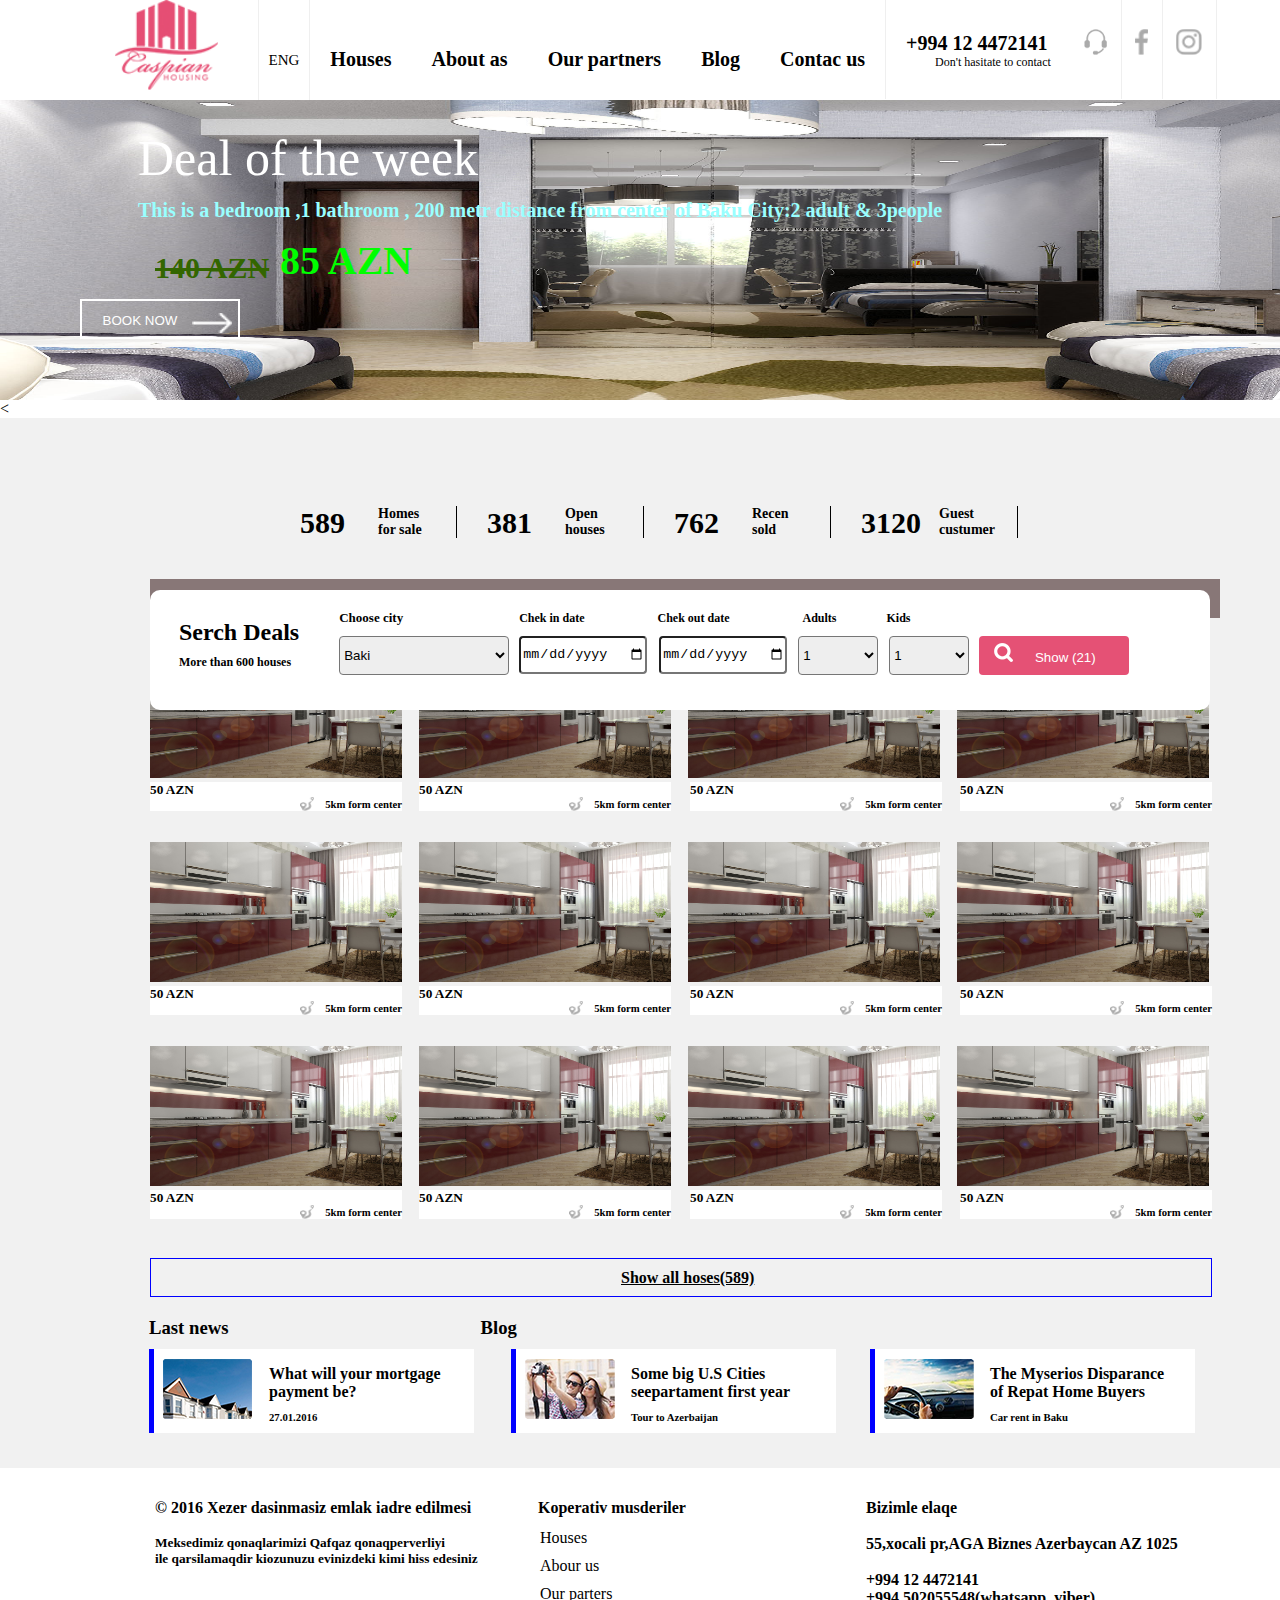
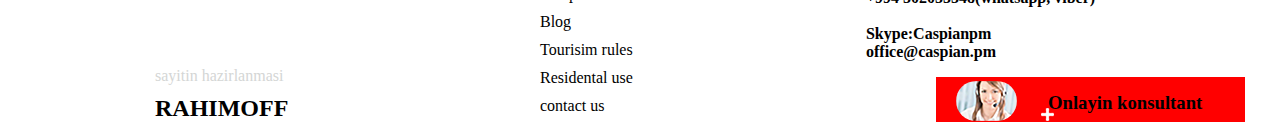
<file: Caspian-House-master/caspian house/index.html>
<!DOCTYPE html>
<html>
<head>
<meta charset="utf-8">
	<title> Caspian house </title>
	<link rel="stylesheet" type="text/css" href="style.css">
</head>
<body>
	<section id="main">

		<img  src="logo1.png" >
		<h6 style="margin-top: 0px;">
			
		
			ENG 			
		</h6>
		<ul>
			<li>Houses</li>
			<li>About as</li>
			<li>Our partners</li>
			<li>Blog</li>
			<li>Contac us</li>

		</ul >
			
		
		<h5>
			+994 12 4472141
			<p >
			Don't hasitate to contact
		</p>
		
			
		</h5>


	<img class="icon" src="icon1.png" alt="">
	<img class="icon" src="icon2.png" alt="">
	<img class="icon" src="icon3.png" alt="">

	</section >
	
	<section id="center">
		<div class="center">
			<img src="3-2.jpg" alt="">
			<h6>Deal of the week</h6>
			<h5>This is a bedroom ,1 bathroom , 200 metr distance from center of Baku City:2 adult & 3people</h5>
			<h4>140 AZN</h4>
			<h2>85 AZN</h2>
			<button>  BOOK NOW <img src="icon4.png" alt=""></button>
		</div>
		<div class="search">
		<h2>Serch Deals</h2>
		<div class="coloms">
			<h5>Choose city</h5>
			<h4>Chek in date</h4>
			<h3>Chek out date</h3>
			<h6> Adults</h6>
			<h1>Kids</h1>
		</div>
		<select>
			<option>Baki</option>
			<option>Naxcivan</option>
		</select>
		<input type="date" name="">
		<input class="date" type="date" name="">
		<select class="adults">
			<option>1</option>
			<option>2</option>
		</select>
		<select class="Kids">
			<option>1</option>
			<option>2</option>
		</select>
		<button ><img src="icon5.png" > Show (21)</button>
		<h6>More than 600 houses</h6>

		</div>
	</section>
	<<section id="all">
		
	
	<section id="background">
		<div class="zero">
			<ul>

				<li><h1>589</h1><h4>Homes <BR>for sale</h4></li>
				<li><h1>381</h1><h4> Open<br>houses</h4></li>
				<li><h1>762</h1><h4>Recen<br>sold</h4></li>
				<li><h1>3120</h1><h4> Guest<br>custumer</h4></li>
				
		</div>
		

<div class="top">
	
			<h4>Top wiewed houses</h4>
		</div>
	
	</section>
	<section id="image">
		<div class="imgss" style=" width: 1233px;">
					<img  src="1.jpg" alt="" >
					<div class="conteynr">

						<h5>50 AZN</h5>
						<img src="icon6.png" alt="" >
						<h6>5km form center</h6>
					</div>
					<img  src="1.jpg" alt="" style=" margin-left: 13px;">
					<div class="conteynr" class="ox"  style=" margin-left: 419px;" >
						<h5>50 AZN</h5>
						<img src="icon6.png" alt="" >
						<h6>5km form center</h6>
					</div>
					<img src="1.jpg" alt="" style=" margin-left: 13px;">
					<div class="conteynr" style=" margin-left: 690px;" >
						<h5>50 AZN</h5>
						<img src="icon6.png" alt="" >
						<h6>5km form center</h6>
					</div>
					<img src="1.jpg" alt="" style=" margin-left: 13px;">
					<div class="conteynr" style=" margin-left: 960px;" >
						<h5>50 AZN</h5>
						<img src="icon6.png" alt="" >
						<h6>5km form center</h6>
					</div>
					<img class="" src="1.jpg" alt="">
					<div class="conteynr" >
						<h5>50 AZN</h5>
						<img src="icon6.png" alt="">
						<h6>5km form center</h6>
					</div>
					<img src="1.jpg" alt="" style=" margin-left: 13px;">
					<div class="conteynr" style=" margin-left: 419px;" >
						<h5>50 AZN</h5>
						<img src="icon6.png" alt="" >
						<h6>5km form center</h6>

					</div>
					<img src="1.jpg" alt="" style=" margin-left: 13px;">
					<div class="conteynr" style=" margin-left: 690px;" >
						<h5>50 AZN</h5>
						<img src="icon6.png" alt="" >
						<h6>5km form center</h6>
					</div>
					<img src="1.jpg" alt="" style=" margin-left: 13px;">
					<div class="conteynr" style=" margin-left: 960px;" >
						<h5>50 AZN</h5>
						<img src="icon6.png" alt="" >
						<h6>5km form center</h6>
					</div>
					<img class="" src="1.jpg" alt="">
					<div class="conteynr">
						<h5>50 AZN</h5>
						<img src="icon6.png" alt="">
						<h6>5km form center</h6>
					</div>
					<img src="1.jpg" alt="" style=" margin-left: 13px;">
					<div class="conteynr" style=" margin-left: 419px;" >
						<h5>50 AZN</h5>
						<img src="icon6.png" alt="" >
						<h6>5km form center</h6>

					</div>
					<img src="1.jpg" alt="" style=" margin-left: 13px;">
					<div class="conteynr" style=" margin-left: 690px;" >
						<h5>50 AZN</h5>
						<img src="icon6.png" alt="" >
						<h6>5km form center</h6>
					</div>
					<img src="1.jpg" alt="" style=" margin-left: 13px;">
					<div class="conteynr" style=" margin-left: 960px;" >
						<h5>50 AZN</h5>
						<img src="icon6.png" alt="" >
						<h6>5km form center</h6>
					</div>

				</div>
				
	</section>
		
			<section id="show">
				<h4>Show all hoses(589)</h4>
			</section>
					<section id="blog">

						<h3> Last news</h3>
						<div class="last">
							<img src="3.png" alt="">
							<h4>What will your mortgage <br> payment be?</h4>
							<h6>27.01.2016</h6>
						</div>
						<h3 style="margin-left: 248px";> Blog</h3>
						<div class="last2" style="margin-left: 461px;">
							<img src="4.png" alt="">
							<h4>Some big U.S Cities<br> seepartament  first year</h4>
							<h6>Tour to Azerbaijan</h6>
						</div>
						<div class="last3" style="margin-left: 820px;">
							<img src="5.png" alt="">
							<h4>The Myserios Disparance<br>of Repat Home Buyers</h4>
							<h6>Car rent in Baku</h6>
						</div>
					</section>
					<section id="footer">
						<div class="hisse1">
						<h4>
							© 2016 Xezer dasinmasiz emlak iadre edilmesi
						</h4>
						<br>
						<h5>
							Meksedimiz qonaqlarimizi Qafqaz qonaqperverliyi <br>ile qarsilamaqdir kiozunuzu evinizdeki kimi hiss edesiniz
							</h5>
							<p>
								sayitin hazirlanmasi
							</p>
							<h2>
								RAHIMOFF
							</h2>
							</div>
							<div class="hisse2">
								<h4>
									Koperativ musderiler
								</h4>
								<ul>

									<li>Houses</li>
									<li>Abour us</li>
									<li>Our parters</li>
									<li>Blog</li>
									<li>Tourisim rules</li>
									<li>Residental use</li>
									<li>contact us</li>
								</ul>
							</div>
							<div class="hisse3">
								<h4>
									Bizimle elaqe<br><br>
									55,xocali pr,AGA Biznes Azerbaycan AZ 1025<br><br>
									+994 12 4472141<br>
									+994 502055548(whatsapp, viber)<br><br>
									Skype:Caspianpm<br>
									office@caspian.pm
									<div  class="online">
										<img src="6.png" alt="">
										<h3>
											Onlayin konsultant
										</h3>
										
											<img class="a" src="7.png" alt="">
										
									</div>
								</h4>
							</div>
					</section> 
				
			</section>
</body>
</html>
</file>
<file: Halcon-Days-master/css/style.css>
body{
	margin: 0;

}
*{
	transition: all .7s ease;
}
.halcon{
	width: 100%;
	background-image: url(../img/a.jpg);
	background-size: cover;
	height: 700px;
	}
.halcon h1{
	display: inline-block;
	text-transform: uppercase;
	font-family: 'Varela Round', sans-serif;
	font-weight: 200;
	letter-spacing: 12px;
	font-size: 40px;
	margin:0 34%;
	margin-top: 20%;
	color: #353535;
}
.halcon h1 span{
	 color: #a1a9b0;
}
.halcon p{
	font-family: 'Varela Round', sans-serif;
	font-style: italic;
	color: #8c9398;
	display: inline-block;
	margin:0 37%;
	margin-top: 2%;
}
button:hover{background: #8ADED0;}
button{
	transition: background-color 0.4s ;
	border: none;
	background: rgba(61, 201, 179, 1);
	border-radius: 10px;
	margin:0 40%;
	margin-top: 5%;
	width: 20%;
	height: 70px;
	
}
button a{
text-decoration: none;
color: white;
font-size: 18px;
font-weight: bold;
font-family: 'Varela Round', sans-serif;
}
#portofilo{
	background: #F3F5F8;
	width: 100%;
	height: 400px;
	display: inline-block;
}
#portofilo p{
	color: #353535;
	font-size: 15px;
	font-weight: bold;	
	letter-spacing: 1px;
	font-family: 'Varela Round', sans-serif;
	margin:0 39%;
	margin-top: 5%;
}
#portofilo img{
	/*width: 290px;*/

	margin:0 41%;
	margin-top: 2%;
}
#portofilo h1{
	margin:0 25%;
	margin-top: 3%;
	color: #8c9398;
    word-spacing: 2	px;
    line-height: 25px;
    font-size: 16px;
   
        
}
#container{
		height: 600px;
}
#container p{
color: #353535;
	font-size: 15px;
	font-weight: bold;	
	letter-spacing: 1px;
	font-family: 'Varela Round', sans-serif;
	margin:0 36%;
	width: 29%;
	margin-top: 5%;
}
#container img {
	margin:0 41%;
	margin-top: 2%;		
}
#container .wrapper{
	width:1000px;
	height: 100%;
	margin:0px auto;
	background-color: white;
}
#container .wrapper .laptop{
	float: left;
	width: 33.3%;
	margin-top: 8%;

}
#container .wrapper .laptop .border{
	width: 160px;
	height: 160px;
	background: #3EC9B3;
	border-radius: 50%;
	line-height: 180px;
	margin:0 25%;
	text-align: center;
}
 .line{

    
    display: block;
    width: 35px;
   	height: 5px;
    margin-left: 44%;
    margin-top: 10%;
    background: #3dc9b3;
}
#container .wrapper .laptop h1{
	color: #353535;
	font-size: 15px;
	font-weight: bold;	
	letter-spacing: 1px;
	font-family: 'Varela Round', sans-serif;
	width: 205px;
	margin:0 20%;
	margin-top: 15%;
	text-align: center;

}
h2{
	color: #8c9398;
    word-spacing: 1px;
    line-height: 25px;
    font-size: 16px;
    font-weight: 500;
	font-family: 'Varela Round', sans-serif;
	width: 325px;
	margin:0 11%;
	margin-top: 10%;
}
#container .wrapper .laptop .border i{
	font-size: 60px;
	text-shadow: rgb(55, 181, 161) 1px 1px, rgb(55, 181, 161) 2px 2px, rgb(55, 181, 161) 3px 3px, rgb(55, 181, 161) 4px 4px, rgb(55, 181, 161) 5px 5px, rgb(55, 181, 161) 6px 6px, rgb(55, 181, 161) 7px 7px, rgb(55, 181, 161) 8px 8px, rgb(55, 181, 161) 9px 9px, rgb(55, 181, 161) 10px 10px, rgb(55, 181, 161) 11px 11px, rgb(55, 181, 161) 12px 12px, rgb(55, 182, 162) 13px 13px, rgb(55, 183, 163) 14px 14px, rgb(56, 184, 164) 15px 15px, rgb(56, 185, 165) 16px 16px, rgb(56, 186, 166) 17px 17px, rgb(57, 187, 167) 18px 18px, rgb(57, 188, 168) 19px 19px, rgb(57, 189, 169) 20px 20px, rgb(58, 191, 170) 21px 21px, rgb(58, 192, 171) 22px 22px, rgb(58, 193, 172) 23px 23px, rgb(59, 194, 173) 24px 24px, rgb(59, 195, 174) 25px 25px, rgb(59, 196, 175) 26px 26px, rgb(60, 197, 176) 27px 27px, rgb(60, 198, 177) 28px 28px, rgb(60, 199, 178) 29px 29px, rgb(61, 201, 179) 30px 30px;
	color: white;
}
#iphone img {
	position: absolute;
	z-index: 1	;
	padding-left: 250px;
	background: #F1F3F6;
} 
#iphone{
	height: 593px;
}
#iphone .responsive{
	margin-left: 700px;
	padding-top: 100px;
	background-color:white;
	z-index: 2;
	position: relative;
	height: 547px;
	padding-left: 100px;
	
}
#iphone .responsive img{
	margin: 0px;
	background: white;
	padding-left: 70px;
}
#iphone .responsive h1{
	font-size: 20px;
	padding-left: 40px;
	color: #353535;
}
#iphone .responsive p{
width: 400px;
padding-top: 40px;
color: #8c9398;
word-spacing: 1px;
line-height: 18px;
font-size: 16px;
}
#iphone .responsive .input{
	margin-left: 160px;
	margin-top: 20px;
	

}
#problems {
	background-image: url(../img/plants-bg.jpg);
	background-size: cover;
	height: 300px;
	background-attachment: fixed;
}
#problems h4{
	font-size: 20px;
	text-align: center;
	height: 15px;
	color: white;
    font-size: 40px;
    letter-spacing: 5px;
    padding-top: 50px;
    font-weight: 100;
}
#problems h3{
	font-size: 25px;
	text-align: center;
	letter-spacing: 5px;
	color: white;
	font-weight: 100;


}
#problems .down{
	width: 40px;
	height: 40px;
    background: #3EC9B3;
    border-radius: 50%;
    text-align: center;
	margin-left: 50%;
	margin-top: 65px;
}
#problems .down i{
	
	color: white;
	margin-top: 12px;
}
#creative{
	
	height: 630px;
}
#creative .slide1{
	width: 2500px;
}

#creative .wrapper{
	width:1245px;
	height: 100%;
	margin:0px auto;
	background-color: white;
	overflow: hidden;
}
#creative .minds{
	width: 360px;
	height: 200px;	
	float: left;
	margin-left: 55px;
	margin-top: 100px;
}
#creative .minds img {
	width: 390px;
}
#creative .minds h1{
	text-align: center;
	font-size: 20px;
    color: #353535;
   	margin-top: 60px;

}
#creative .input{
	margin-left: 45%;
}
#creative .input button{
	border: 4px solid gray;
  	background: white;
    width: 20px;
    height: 20px;
    display: inline-block;
    float: left;
    margin: 0px;
    margin-left: 30px;
}
#ignite{

}
#ignite .ignite{
	width: 100%;
	height: 215px;
	background-color: #242830;
	margin-top: 90px;
}
#ignite .ignite .inignite{
	margin:0 40%;
	padding-top: 90px;
}
#ignite .ignite .inignite a:hover{
	color: #3DC9B3;
	border: 1px solid #3DC9B3;
}
#ignite .ignite .inignite a{
transition: color 0.4s, border 0.4s ;
color: white;
font-size: 19px;
text-decoration: none;
border: solid 1px #fff;
font-weight: bold;
letter-spacing: 1px;
 padding: 25px 40px;
}
#team {
height: 600PX;

}
#team h1{
	font-size: 16px;
	margin:0 36%;
	margin-top: 60px;
	width: 360px;
}
#team img{
	margin:0 41%;
	margin-top: 20px;

}

#team .slide {
	width: 1800px;
}
#team .wrapper{
	width:1070px;
	height: 100%;
	margin:0px auto;
	background-color: white;
	overflow: hidden;
}
#team .wrapper .team1{
	float: left;
	margin-top: 50px;
	width: 300px;
	margin-left: 53px;
}
#team .wrapper .img{
	margin: 20px;

}
#team .wrapper  h2{
	margin-top: 30px;
	margin-left: 54px;
	font-size: 15px;
	word-spacing: 4px;
    color: #353535;
    font-weight: bold
}
#team .wrapper .line{
	display: block;
    width: 35px;
    height: 5px;
    margin-left: 35%;
    margin-top: 10%;
    background: #3dc9b3;
}
#team .wrapper p{
	color: #8c9398;
    word-spacing: 1px;
    line-height: 25px;
    font-size: 15px;
    margin-top: 30px;
}
 .icons:hover{
	background: #3dc9b3;
}
  .icons{
	transition: 0.4s;
	width: 40px;
	height: 40px;
    background: #242830;
    border-radius: 50%;
    text-align: center;
	float: left;
	margin-left: 20px;
	
}
 .icons i{
	
	color: white;
	margin-top: 12px;
}
 .alll {
	margin-left: 30px;
}
 .input{
	margin-left: 45%;
}
#team .input button{
   border: 4px solid gray;
  	background: white;
    width: 20px;
    height: 20px;
    display: inline-block;
    float: left;
    margin: 0px;
    margin-left: 30px;
}
#keyboard{
	
	width: 100%
	position: absolute;
}
#keyboard .qwerty {
	background-image: url(../img/keyboard-bg.jpg);
	background-size: cover;
	width: 100%;		
	height: 400px;
	margin-top: 170px;
	background-attachment: fixed;

}
#keyboard  .qwerty i{
	color: white;
	font-size: 30px;
	margin-left:48%;
	margin-top: 130px;

}
#keyboard .qwerty h3{
	color: white;
    font-size: 17px;
    font-weight: bold;
    letter-spacing: 1px;
    text-align: center;
}
#keyboard .qwerty input{
    background-color: rgba(255, 255, 255, 0.1);
    border: solid 1px #fff;
    padding: 20px;
    width: 24%;
    color: #fff;
    margin-left:33%;
    display: inline-block;

}
#keyboard .qwerty  .send:hover{
	background: #3EC9B3;
}
#keyboard .qwerty  .send{
	height: 37px;
	width: 80px;
	background: rgba(61, 201, 179, 0.5);
	display: inline-block;
	padding-top: 19px;
	border: 1px solid white;
}
#keyboard .qwerty  .send a{
	text-decoration: none;
	color: white;	
	margin-left: 18px;
}
#keyboard .up:hover{
	background: #3EC9B3;
	transition: 0.4;
}
#keyboard .up{
    width: 53px;
    height: 53px;
  	background: rgba(61, 201, 179, 0.4);
    border-radius: 50%;
    text-align: center;
    margin-left: 47%;
    margin-top: 100px;
    position: absolute;
}
#keyboard .qwerty .up i{
	color: white;
	font-size: 30px;
	margin-top: 7px;
	text-align: center;
	margin-left: 0px;
	font-weight: bold;
}
#anket{
	background-color: #F3F5F8;
	height: 650px;
	width: 100%;

}
#anket h1{
	display: inline-block;
	margin-left: 44%;
	width: 300px;
	margin-top: 130px;
	color: #353535;
	font-size: 17px;
}
#anket img{
	display: block;
	margin-left: 41%;
}
#anket .wrapper{
	width:1090px;
	margin:0px auto;
	background-color: #F3F5F8;
}
#anket .wrapper .adress{
	float: left;
	margin-left: 24px;
	width: 330px;
	height: 200px;
	background-color: white;
	text-align: center;
	margin-top: 60px;
	padding-top: 35px;
}
#anket .wrapper .adress i{
	font-size: 23px;
}
#anket .wrapper .adress h3{
	color: #3dc9b3;
    letter-spacing: 1px;
    font-size: 15px;
    font-weight: bold;
}
#anket .wrapper .adress p{
		color: #3dc9b3;
		margin-top: 10px;
}
#fouter{
	width: 100%;
	height: 150px;
	background-color: #242830;
}
#fouter h4{
	margin-left: 17%;
	 color: #a1a9b0;
	 padding-top: 70px;
	 display: inline-block;
}
#fouter h5{
	margin-left: 28%;
	margin-top: 85px;
	width: 500px;
	font-size: 16px;
	color: white;
	display: inline-block;
}
</file>
<file: Mementos-master/css/style.css>
body{
	margin: 0px;
	background-image: url(../img/back.jpg);
	
}
/* general classes */
.color-size{
	font-size: 13px;
	color: silver;
}
.margin-witdh{
	width: 74%;
	margin: 0px auto;
}
.header{
	width: 100%;
	height: 40px;
	background-color: black;
}
.innernav{
	width: 74%;
	margin: 0px auto;
}
.innernav span{
	color: silver;
	line-height: 40px;
}
.innernav ul{
	float: right;
	margin:0px;
}
li:hover{
	color: white;
}
.innernav ul li{
	float: left;
	padding: 8px 13px;
	list-style: none;
	line-height: 24px;
	border-right: 1px solid #373737;

}
.innernav ul li i{
	font-size: 16px;
	margin-right: 6px;

}
.group{
	height: 95px;
	background: #2b2b2b;
	border-radius: 10px 10px 0px 0px;
	margin-top: 30px;
}
.group p{
	font-size: 38px;
	height: 3px;
	color: white;
	font-weight: bold;
	font-family: Arial, Helvetica, sans-serif !important;
	margin-top: 10px;
	margin-left: 15px;
}
.group .e{
color: #b0b0b0;
margin: 0px;
display: inline-block;
}
.group h3{

margin-left: 15px;
}
.a{
	float: left;
	display: inline-block;
}
.group ul{
float: right;
margin: 0px;
height: 95px;
padding: 0px;
margin-right: 20px;
border-left: 1px solid #111111;
border-right: 1px solid #3c3c3c;
} 

.group ul li {
color: white;
list-style: none;
float: left;
width: 80px;
border-left: 1px solid #3c3c3c;
border-right: 1px solid #111111;
line-height: 69px;
color: silver;
font-size: 14px;
text-align: center;
} 
.group ul :hover{
	color:white;
	background-color: #444444
}
.group ul li i{
	display: block;
	margin-top: 20px;
	margin-left: 0px;
	font-size: 16px;
	width: 100%;
	text-align: center;
	    color: #999;
}
b{
	display: inline-block;
	padding-top: 7px;
	padding-left: 5px;
	position: absolute;
}
img{
	width: 100%;
	
	box-shadow: 0px 40px 60px 0px black;
}
h2{
	color: green;
	padding-top: 30px;
	font-weight: bold;
	font-family: Arial, Helvetica, sans-serif !important;
	margin-left: 35px;
}
.contenr{
	margin-top: 65px;
	height: 370px;
	background-color:white; 
	border-radius: 15px;
}
.newitem{
	float: left;
}
.newitem img {
	width: 175px;
	height: 90px;
	margin-left: 35px;
	box-shadow: none;
}
.newitem h3{
	margin-left: 30px;
	font-size: 16px;
}
.newitem p{
	margin-left: 35px;
	width: 200px;
}
.newitem button{
	margin-left: 30px;
	width: 120px;
	height: 35px;
	background-color: #3E3E3E;
	border-radius: 10px;
	border: none;
	color: white
}
.inner{
	background-color:white; 
	border-radius: 15px;
	margin-top: 25px;
	height: 70px;

}
.inner img{
	width: 30px;
	margin-top: 15px;
	margin-left: 15px;
	box-shadow: none;
}
.inner span{
	font-weight: bold;
	font-size: 19px;

}
.inner p{
	font-weight: bold;
	font-size: 17px;
	display: inline;
	color: #D27A06;	
	border-right: 36px;
	border-right: 1px solid silver;
	padding: 14px;
}
.inner b{
	margin-top: 15px;
	width: 600px;
	padding-left: 20px;
}
.footer{
	
	height: 340px;


}
.one-section{
	font-size: 15px;
	color: white;
	padding: 10px; 
		
	

}
.one-section h1{
	font-size: 15px;
	font-weight: normal;
}
.one-section p {
	font-weight: bold;
	display: inline-block;
	margin-bottom: 0px;
	margin-left: 5px;
	margin-top: 0px;
	font-size: 50px;
}
	

.one-section b{
	display: inline-block;
	font-size: 13px;

}
.aa{
	width: 36px;
	border-right: 1px solid silver;
	display: inline-block;
	
	
}
.menu{
	float: left;
	
	
}
.aaa{
	display: inline-block;
	float: left;
}
.menu ul{
	float: left;
	list-style: none;
	padding-left: 200px;
	margin-top: -20px;
	float: left;

}
	
.menu ul li {
	margin-top: 20PX;
	border-bottom: 1px solid silver;
	color: white;
	width: 120px;
}
.menu p{
	color: white;
	display: inline-block;
	margin-left: 200px;
}
.quick p{
	color: white;
	display: inline-block;
	margin-left: 30px;


}
.quick input{
	width: 354px;
	background-color:#6f6f6f;
	border: none;
	height: 30px;
	margin-top: 20px;
	margin-left: 30px;
	border-radius: 10px;
	color: black;
	padding-left: 5px;
}
textarea{
	width: 354px;
	height: 100px;
	margin-left: 30px;
	background-color:#6f6f6f;
	border: none;
	margin-top: 20px;
	border-radius: 5px;
}
.quick button{
	height: 30px;
	margin-right: 46px;
	margin-top: 10px;
	color: white;
	background: black;
	border: none;
	float: right;
	border-radius: 5px;
}
.fouter{
	background-color: black;
	width: 100%;
	height: 30px
}
.fouter .innerfouter{
	
	height: 30px
	
}
.fouter .innerfouter p{
line-height: 2px;
color: white;
display: inline-block;
}
.fouter .innerfouter i{
	float: right;
	display: inline-block;
	padding-top: 10px;
color: white;
padding-left: 6px;
}
</file>
<file: Perfect-Rent-master/css/style.css>
body{
	margin: 0px;
}
*{
	transition: all 0.2s ease;
}
/* general classes */
.center{
	text-align: center;
}

/* main classes */
/* header section */
#head{  }
#head .header {
	background-image: url(../img/header.jpg);
	width: 100%;
	height: 1056px;
	background-size: cover;
	background-attachment: fixed;
	padding: 70px 0 0 0;
}
#head .header .wrapper{
	margin: 0 auto;
	width: 1170px;
	height: auto;
	overflow: hidden;
}
#head .header .wrapper  .nav{
	display: inline-block;
	border-top: 5px solid #bce623;
	background: white;
	width: 100%;
	height: 350px;

}


#head .header .wrapper  .nav a img {
	margin-top: 100px;
	width: 350px;

}
#head .header .wrapper  .nav p{
	font-family: Arial, Helvetica, sans-serif;
	color: #a59e8d;
	margin: 0px; 
	padding: 14px 0 0 0;
	font-size: 17px;
}
/*/////////////////////////////////////////////////////////////////////////////////////////*/
#primary_nav_wrap
{
	margin-top:105px;
	
}

#primary_nav_wrap ul
{
	list-style:none;
	position:relative;
	float:left;
	margin:0;
	padding:0
	margin: 0 auto;
	margin-left: 273px;
}

#primary_nav_wrap ul a
{
	display:block;
	color: #746e5d;
	text-decoration:none;
	font-weight:700;
	font-size:19px;
	line-height:32px;
	padding:0 15px;
	font-family:"HelveticaNeue","Helvetica Neue",Helvetica,Arial,sans-serif;

}

#primary_nav_wrap ul li
{
	position:relative;
	float:left;
	margin:0;
	padding:0;



}

#primary_nav_wrap ul li.current-menu-item
{
	background:#ddd;
}

#primary_nav_wrap ul li:hover
{
	background:#f6f6f6
}
#primary_nav_wrap ul .color1{
	display:none;
	position:absolute;
	top:100%;
	left:0;
	background: #aacc2f;
	padding:0
	top:0;
	left:-37%
}
#primary_nav_wrap ul ul
{
	display:none;
	position:absolute;
	top:100%;
	left:-210%;
	background: #a39b8d;
	padding:0

	
}

#primary_nav_wrap ul ul li
{
	float:none;
	width:200px;
	
}

#primary_nav_wrap ul ul a
{
	line-height:120%;
	padding:10px 15px


}

#primary_nav_wrap ul ul ul
{
	top:0;
	left:100%
}

#primary_nav_wrap ul li:hover > ul
{
	display:block
}

.lefticon{
	color: white;
	font-size: 60px;
	font-weight: bold;
	position: absolute;
	left: 0px;
	top:655px;
	float: left;

}


.righticon {
color: white;
	font-size: 60px;
	font-weight: bold;
	position: absolute;
	right: 0px;
	top: 655px;
}

#apartments .a:hover{
	background-color: rgba(0, 0, 0, 0.5);
}
#apartments{
	margin: 0 auto;
	width: 1196px;
	position: relative;
	top: -182px;
	background-color: 
}
#apartments .apartments1{
	width: 370px;
	overflow: hidden;
	height: 187px;
	margin: 12px;
}
#apartments .apartments2{
	width: 370px;
	overflow: hidden;
	height: 187px;
	margin: 12px;
}
#apartments .apartments3{
	width: 370px;
	overflow: hidden;
	height: 187px;
	margin: 12px;
}
#apartments .apartments1:hover .a{
	zoom: 109%;
	transition: .9s ease;
	background: #9fcb00;


}

#apartments .apartments2:hover .a{
	zoom: 109%;
	transition: .9s ease;
	background: #9fcb00;
}

#apartments .apartments3:hover .a{
	zoom: 109%;
	transition: .9s ease;
	background: #9fcb00;
}


#apartments .apartments1:hover .ox{
	transition: .5s ease;
	 transform: rotate(180deg);

}
#apartments .apartments2:hover .ox1{
	transition: .5s ease;
	 transform: rotate(180deg);
}
#apartments .apartments3:hover .ox2{
	transition: .9s ease;
	 transform: rotate(180deg);
}
#apartments .apartments1{
	display: inline-block;
} 

#apartments .apartments1  img:nth-child(2){
	display: block;

}

#apartments .apartments1  img:nth-child(2){
	display: block;
	position: absolute;
    top: 168px;
    z-index: 5
    
}
#apartments .apartments1  img:nth-child(3){
	display: block;
	position: absolute;
	right: 989px;
    top: 158px;
    z-index: 3;
}
#apartments .apartments2{
	display: inline-block;
}
#apartments .apartments3{
	display: inline-block;
}
.apartments2 .banner1{
	display: block;
	position: absolute;
    top: 168px;
    z-index: 7
}
.apartments3 .banner2{
	display: block;
	position: absolute;
    top: 168px;
    z-index: 6

}
.apartments2 .ox1{
	display: block;
	position: absolute;
	right: 592px;
    top: 158px;	
     z-index: 3
}
.apartments3 .ox2{
	display: block;
	position: absolute;
	right: 195px;
    top: 158px;
    z-index: 3
}
.ap{
	width: 370px;
	height: 152px;
	position: absolute;
	background: white;
	z-index: 30;
}
.ap a{
	display: block;
	text-decoration: none;
	color: green;
	font-size: 35px;
	color: #d2c970;
	text-align: center;
	margin-top: 30px;

}

.ap p{
	font-size: 18px;
    color: #b2ad9d;
    text-align: center;
    font-family: Arial, Helvetica, sans-serif;
    margin: 4px;
}
#Finder{
	width: 100%;
	height: 300px;
	background: #f1f1e6;
	position: absolute;
	top: 1127px;
	z-index: 1
}
.search{
	
	height: 100px;	
	background: white;
	position: relative;
	 width: calc(87% - 8px);
    top: 211px;
    margin-left: 90px;

}
.search h1{
	font: normal 35px/30px Open Sans;
    color: #5d5d52;
    float: left;
    margin-left: 30px;
        
}
.search input{
	display: inline-block;
    min-height: 24px;
    margin: 0;
    padding: 19px 23px 16px 400px;
    border: 1px solid #cdc8b1;
    margin-left: 30px;
    margin-top: 18px;

}.search  .iconsearch:hover{
	background-color: #6b5f53;
	transition: .7s ease
}
.search  .iconsearch{
	width: 180px;
	height: 64px;
	background-color: #bce623;
	 float: right;
	 margin-top: 16px;
	 margin-right: 30px;
}
.search  .iconsearch i{
	color: white;
	background-position: 29px 20px;
	padding: 23px 13px 0px 38px;
	font-size: 20px;
	float: left;
	    
}
.search  .iconsearch h3{
	color: white;
	font-size: 21px;
	font-family: unset;

}
#emptysec{
	width: 100%;
	height: 300px;
	background: #f1f1e6;
	
}
#rent{
	width: 100%;
	height: 340px;
	background: #f1f1e6;
}
#rent .left {

	width: 600px;
	height: 500px;
	display: inline-block;
	float: left;

}
#rent .left h1{
	display: inline-block;
}
#rent .left h1 a{
	text-decoration: none;
    color: #584a3e;
    font: normal 45px/55px Open Sans;
}
#rent .left p a{
	text-decoration: none;
    color: #584a3e;
    font: normal 25px/35px Open Sans;
    color: #a19677;
}
#rent .left span{
font-family: Open Sans;
    font-size: 19px;
    color: #616156;
}
.more:hover a{
	color: #3c3c33;
	    padding-bottom: 14px;
}
.more:hover{
	background-color: white;
	height: 0px;
	transition: .9s ease
}
 .more{
	width: 90px;
	height: 50px;
	background-color: #3c3c33;
	margin-left:20px;
	margin-top: 20px;
}
 .more a{
	text-decoration: none;
	color: white;
	padding-top: 17px;
	display: block;
}

#rent .right {

	width: 550px;
	height: 500px;
	display: inline-block;
	margin-left: 20px;
	
}
#rent .right h1{
	display: inline-block;
}
#rent .right h1 a{
	text-decoration: none;
    color: #584a3e;
    font: normal 45px/55px Open Sans;
}
#rent .right p a{
	text-decoration: none;
    color: #584a3e;
    font: normal 25px/35px Open Sans;
    color: #a19677;
}
#rent .right span{
font-family: Open Sans;
    font-size: 19px;
    color: #616156;
}
.center{
	width: 1170px;
	margin: 0 auto;
	
}
#booking {
	background-image: url(../img/parallax_1.jpg);
	width: 100%;
	height:490px;
	position: relative;
	top: 526px;
	background-attachment: fixed;
	background-repeat: no-repeat;



}
#booking a .holiday{
	width: 970px;
	height: 268px;
	background-color: rgba(0,0,0,0.5);
	margin-left: 200px;
	margin-top: 60px;
	position: absolute;
	padding-top: 100px;
}
#booking a .holiday:hover{
	background-color: black;
	transition: 1s ease;
}
#booking a .holiday strong{
	display: block; 
    margin: 0 0 15px -10px;
    line-height: 110px;
    font-size: 130px;
    font-weight: 800;
    text-align: center;
	color: white;
	letter-spacing: 10px;


}
#booking a .holiday p{
	margin: 0 0 15px -10px;
    line-height: 110px;
    font-size: 70px;
    font-weight: 800;
    text-align: center;
	color: white;
}
#booking a .holiday p span{
	color: #a8d700;
	border-bottom: 4px dashed #a8d700;
}
#booking a .holiday p i{
	color: #a8d700;
}

#evler{
	min-height: 850px;
	width: 100%;
	background-color: #f1f1e6;
	position: relative;
	top: 480px;
}
#evler h1{
	    font-weight: 300;
    text-align: center;
    font-size: 50px;
    padding-top: 30px;
        color: #584a3e;
}
#evler ul{
	width: 840px;
}
#evler ul li{
	float: left;
	list-style: none;
	margin: 0 6px;
    padding: 10px 0;
    border: none;
    background-color: #6b5f53;
    transition: .3s;

}#evler ul li:hover{
	background-color: #a8d700;
	transition: .3s;
}

#evler ul li a{
	text-decoration: none;
	color:white;
	    line-height: 15px;
    font-size: 14px;
    font-weight: 400;
        margin: 0;
    padding: 13px 42px 13px 42px;
}
#evler .ev_list{
	    margin: 120px 30px;
    padding-left: 35px;
	
}
#evler .ev_list .ev_img{
	width: 23%;
	height: 224px;
	margin:10px;
	float: left;
	position: relative;
	overflow: hidden;


}#evler .ev_list .ev_img:hover .desc{
	transform: translateY(0px);
	transition: .3s;
}
#evler .ev_img img{
	width: 100%;
	height: 100%;
}
#evler .ev_list .ev_img .desc{
	width: 100%;
	height: 100%;
	background: rgba(168,215,0,0.85);
	position: absolute;
	top: 0px;
	 transform: translateY(226px);
	 transition: .3s;
}
#evler .last_list{
	display: none;
}
#evler .best_list{
display: none;
}
#evler .offers_list{
	display: none;
}
#evler .other_list{
	display: none;
}
	.left_list{
		width: 40px;
		height: 40px;
		background-color: red;
		margin-top: 20px;
		margin-left: 640px;
		float: left;
		background: #6b5f53;
	}
	.left_list i{
		color: white;
		margin: 12px 12px;
	}
	.right_list{
		width: 40px;
		height: 40px;
		background-color: red;
		margin-top: 20px;
		margin-left: 0px;
		float: left;
		background: #6b5f53;

	}
	.left_list:hover {
		background-color: white;
		
	}
	.left_list:hover i{
		color:#6b5f53;
	}
	.right_list i{
		color: white;
		margin: 12px 12px;
	}
	.right_list:hover {
		background-color: white;
		
	}
	.right_list:hover i{
		color:#6b5f53;
	}
#march {
	background-image: url(../img/parallax_2.jpg);
	width: 100%;
	height: 470px;
	margin-top: 420px;
	background-repeat: no-repeat;
	background-size: cover;
	position: relative;
}
#march .march_wrapper {
	
		
	width: 87%;
	height: auto;
	margin: 0 auto;
}
#march .march_wrapper .march1 {
	display: inline-block;
	width: 51%;
	border-bottom: 1px solid white;
	
}
.march1 h1{
	color: white;
	font-size: 80px;
	height: 10px;


}
.march1 span{
	color: white;
	font-size: 30px;
	height: 0px;
}
.march1 p{
	color: white;
	width: 100%;
	line-height: 30px;
    font-size: 20px;
    font-weight: 300;
}
#march .march_wrapper .march2 {
	display: inline-block;
	width: 47%;
	border-bottom: 1px solid #fdfdfd;;
}
.march2 h1{
	color: white;
	font-size: 80px;
	height: 10px;


}
.march2 span{
	color: white;
	font-size: 30px;
	height: 0px;
}
.march2 p{
	color: white;
	width: 100%;
	line-height: 30px;
    font-size: 20px;
    font-weight: 300;
}
.march1 .march_more{
	width: 88px;
	height: 45px;
	background: red;
	position: absolute;
	top: 307px;
	left: 599px;
	background-color: #fdfdfd;
	overflow: hidden;
}
.march2 .march_more{
	width: 88px;
	height: 45px;
	background: red;
	position: absolute;
	top: 307px;
	left:1155px;
	background-color: #fdfdfd;
	overflow: hidden;
}
.march1 .march_more h2{
	    color: #5b3d22;
	    text-align: center;
	    font-size: 17px;
}
.march1 .desc_more{
		transform: translateY(0px);
	transition: .3s;
}


.march2 .march_more h2{
	    color: #5b3d22;
	    text-align: center;
	    font-size: 17px;
}
.march2 .desc_more{
	transform: translateY(0px);
	transition: .3s;
}
.march_more:hover .desc_more{

	width: 100%;
    height: 100%;
    background: rgba(168,215,0,0.83);
    /* position: absolute; */
    top: 0px;
    transform: translateY(-48px);
    transition: .3s;
}

#contacts{
	width: 100%;
	height: 500px;
	background-color: #f1f1e6;
}
#contacts .contacts_wrapper{
	width: 87%;
	height: 700px;
	margin: 0 auto;
	

}
#contacts .contacts_wrapper h1{
	display: inline-block;
	padding-top: 20px;
	padding-bottom: 20px;
	width: 400px;
	font-size: 50px;
	font-weight: 100;
	color: #584a3e;
	border-bottom: 3px solid #e8e5d3;
	font-family: 'Josefin Slab', serif;
}
#contacts .contacts_wrapper h2{
	display: inline-block;
	padding-top: 20px;
	width: 769px;
	font-size: 50px;
	font-weight: 100;
	color: #584a3e;
	padding-bottom: 20px;
	border-bottom: 3px solid #e8e5d3;
	font-family: 'Josefin Slab', serif;
}
#contacts .contacts_wrapper .fa-home{
	display: inline-block;
	position: relative;	
	top: -43px;
	font-size: 26px;
	color: #584a3e;
	width: 45px;
}
#contacts .contacts_wrapper p{
display: inline-block;
padding-bottom: 50px;
border-bottom: 2px solid #e8e5d3;
font-size: 20px;
}
#contacts .contacts_wrapper i{
	width: 45px;
}
#contacts .contacts_wrapper  span{
	color: #9fcb00;
	padding-bottom: 20px;
	
}
#contacts .contacts_wrapper a{
	text-decoration: none;
	color: #9fcb00;

}
.blocka{
	display: inline-block;
	
}
#contacts .contacts_wrapper .sam{
	width: 737px;
	height: 185px;
	background-color: white;	
	display: inline-block;
	margin-left: 120px;
	    box-shadow: 6px 6px 0 #e3e3d8;
	
}
#contacts .contacts_wrapper .sam img{
	padding-left: 15px;
    padding-top: 15px;
    height: 155px;
    float: left;

}
.sam h5{
	font-size:23px;
	border: none;
	margin-left: 300px;
    color: #584a3e;
    height: 3px;

}
#contacts .contacts_wrapper .sam a{
	font-size: 17px;
	border: none;
	margin-left: 20px;
    color: #584a3e;
	margin-left: 0px;
}

#contacts .contacts_wrapper .sam  .textsam{
	display: inline;
	padding: 10px;	
		

}
#contacts .contacts_wrapper .testi_corner{
	     margin-left: 999px;
}

#footer {
height: 150px;
}
#footer img{
	width: 200px;
	display: inline-block;
	margin-left: 200px;
	margin-top: 70px;
}
#footer .elaqe{
	display: inline-block;
	margin-left: 120px;
	margin-top: 70px;
}
#footer .elaqe a{
	text-decoration: none;
	    color: #736960;
	    margin-left: 30px;
	    font-size: 20px;
	    border-right: 1px solid #736960;
}
#footer .Policy {
	display: inline-block;
	margin-left: 240px;
	margin-top: 70px;
}
#footer .Policy a{
	text-decoration: none;
	    color: #736960;
	    margin-left: 30px;
	    font-size: 20px;
	   
}
#footer .Policy b{
	  color: #736960;
	    font-size: 20px;
}
</file>
<file: Rocket-master/css/style.css>
#home {
  background-image: url(../img/bg1.png);
  width: 100%;
  min-height: 662px; }
  #home .lamp {
    background: #fff8a1;
    width: 60px;
    height: 55px;
    border-radius: 50%;
    margin-top: 50px;
    padding-left: 22px;
    padding-top: 12px;
    margin-left: 55px;
    display: inline-block;
    transform: translate(0%, -192%);
    position: fixed;
    transition: 0.4s; }
  #home .menu {
    display: inline-block;
    float: right;
    background: #ffffff;
    border-radius: 50%;
    width: 60px;
    height: 55px;
    margin-top: 50px;
    padding-top: 15px;
    margin-right: 55px;
    padding-left: 20px;
    transform: translate(0%, -192%);
    position: fixed;
    right: 0;
    transition: 0.4s; }
  #home .galery_icon {
    display: inline-block;
    float: right;
    background: #fff8a1;
    border-radius: 50%;
    width: 60px;
    height: 55px;
    margin-bottom: 50px;
    padding-top: 15px;
    margin-right: 55px;
    padding-left: 20px;
    bottom: 20px;
    transform: translate(0%, 225%);
    position: fixed;
    right: 0;
    transition: 0.4s; }
  #home .container img {
    width: 28%;
    margin: 20px auto;
    display: block; }
  #home .container h1 {
    font: 400 52px/52px 'Krona One', sans-serif;
    font-size: 55px;
    text-align: center; }
  #home .container h2 {
    color: #ea5324;
    font-size: 40px;
    text-align: center;
    font-family: 'Krona One', sans-serif; }
  #home .container .hover {
    display: inline-block;
    font: 400 18px/18px 'Krona One', sans-serif;
    color: #ffeecf;
    padding: 15px;
    text-transform: uppercase;
    text-decoration: none;
    background: #009c98 url(../img/start_hover.png) no-repeat right top;
    overflow: hidden;
    border: 9px solid #40433d;
    border-radius: 40px;
    transition: all 0.3s ease-out;
    display: block;
    width: 15%;
    text-align: center;
    margin: 0 auto; }
    #home .container .hover:hover {
      background: url(../img/start_hover.png); }
  #home .container i {
    margin: 10px auto;
    text-align: center;
    display: block;
    border: 2px solid #ea5324;
    border-radius: 50%;
    color: #ea5324;
    width: 22px;
    height: 21px;
    padding-top: 2px;
    font-weight: normal; }
  #home .container h3 {
    text-align: center;
    font: 10px/25px 'Krona One', sans-serif;
    color: #40433d; }
  #home .container h4 {
    text-align: center;
    font: 10px/25px 'Krona One', sans-serif;
    color: #40433d; }

#about {
  background-image: url(../img/bg2.png);
  width: 100%;
  min-height: 662px; }
  #about .row h1 {
    font: 400 35px/38px 'Krona One', sans-serif;
    color: #feeed0;
    margin: 0;
    padding: 0;
    padding-bottom: 30px;
    border-bottom: 8px dotted #f1ae87;
    display: block;
    margin-top: 120px;
    transform: matrix3d(0, 0, 1, 0, 0, 1, 0, 0, -1, 0, 0, 0, -200, 0, -200, 1);
    transform-origin: left 50% 0px;
    transition: 0.8s;
    transform: rotateY(2deg); }
  #about .row p {
    margin-top: 50px;
    font: 700 15px/20px 'Open Sans', sans-serif;
    color: #fff8a1;
    text-transform: uppercase;
    transform: matrix3d(0, 0, 1, 0, 0, 1, 0, 0, -1, 0, 0, 0, -200, 0, -200, 1);
    transform-origin: left 50% 0px;
    transition: 1s; }
  #about .row h3 {
    margin-top: 20px;
    font: 400 13px/20px 'Open Sans', sans-serif;
    color: #ffffff;
    transform: matrix3d(0, 0, 1, 0, 0, 1, 0, 0, -1, 0, 0, 0, -200, 0, -200, 1);
    transform-origin: left 50% 0px;
    transition: 1.1s; }
  #about .row .button {
    margin-top: 20px;
    text-transform: uppercase;
    border: none;
    box-shadow: none;
    font: 800 18px/18px 'Open Sans', sans-serif;
    color: #ea5324;
    text-transform: uppercase;
    background: #fff8a1;
    border-radius: 30px;
    padding: 15px 30px;
    transition: all 0.3s ease-out;
    display: inline-block;
    overflow: hidden; }
    #about .row .button:hover {
      background: #ffffff;
      color: #40433d; }
  #about .row img {
    margin-left: 20px;
    transform: matrix3d(0, 0, 1, 0, 0, 1, 0, 0, -1, 0, 0, 0, -200, 0, -200, 1);
    transform-origin: right 0% 900px;
    transition: 1.1s; }
  #about .row h4 {
    font: 700 34px/54px 'Krona One', sans-serif;
    color: #feeed0;
    transform: matrix3d(0, 0, 1, 0, 0, 1, 0, 0, -1, 0, 0, 0, -200, 0, -200, 1);
    transform-origin: right 0% 200px;
    transition: 1.9s; }
  #about .row ul {
    transform: matrix3d(0, 0, 1, 0, 0, 1, 0, 0, -1, 0, 0, 0, -200, 0, -200, 1);
    transform-origin: right 0% 200px;
    transition: 1.9s; }
    #about .row ul li {
      font: 700 18px/18px 'Open Sans', sans-serif;
      text-transform: none;
      text-decoration: none;
      color: #fff8a1;
      margin: 7px 0;
      transition: all 0.3s ease-out; }
      #about .row ul li:hover {
        color: #009c98; }

#works {
  background-image: url(../img/bg3.png);
  width: 100%;
  min-height: 502px; }
  #works .container .div {
    position: relative;
    bottom: 41px;
    margin-left: 40px;
    width: 94px;
    height: 94px;
    background: url(../img/bg2.png) repeat;
    border-radius: 50%;
    z-index: 1000;
    display: inline-block; }
    #works .container .div i {
      padding: 10px;
      padding-top: 3px;
      padding-bottom: 16px;
      padding-left: 5px;
      padding-right: 17px;
      /* margin-bottom: 24px; */
      display: block;
      font-style: normal;
      color: #fff8a1;
      border: 4px solid #fff8a1;
      border-radius: 50%;
      width: 0px;
      height: 0;
      margin-left: 33px;
      margin-top: 41px;
      transition: 0.5s; }
      #works .container .div i:hover {
        margin-top: 50px;
        border-color: white;
        color: white; }
  #works .container .slider {
    margin-top: 80px;
    width: 460px;
    height: 310px;
    border: 10px solid black;
    border-radius: 12%;
    overflow: hidden;
    transform: matrix3d(0, 0, 1, 0, 0, 1, 0, 0, -1, 0, 0, 0, -200, 0, -200, 1);
    transform-origin: left 50% 0px;
    transition: 0.8s; }
    #works .container .slider img {
      width: 439px;
      height: 289px;
      border-radius: 10%; }
  #works .container .onclick {
    transform: matrix3d(0, 0, 1, 0, 0, 1, 0, 0, -1, 0, 0, 0, -200, 0, -200, 1);
    transform-origin: left 50% 0px;
    transition: 0.8s; }
    #works .container .onclick ul {
      margin-top: 30px;
      margin-left: 27px; }
      #works .container .onclick ul li {
        list-style: none;
        float: left;
        margin-left: 13px; }
        #works .container .onclick ul li .circle {
          display: block;
          border-radius: 50%;
          width: 7px;
          height: 8px;
          margin: 0px;
          background: #feeed0;
          font-size: 0;
          line-height: 0;
          text-decoration: none;
          -moz-transition: all 0.5s ease-out;
          -webkit-transition: all 0.5s ease-out;
          -o-transition: all 0.5s ease-out;
          transition: all 0.5s ease-out;
          opacity: 0.6; }
  #works .container .button {
    margin-top: 20px;
    text-transform: uppercase;
    border: none;
    box-shadow: none;
    font: 800 18px/18px 'Open Sans', sans-serif;
    color: #009c98;
    background: #ffeecf;
    text-transform: uppercase;
    margin: 50px 140px;
    border-radius: 30px;
    padding: 15px 30px;
    transition: all 0.3s ease-out;
    display: inline-block;
    overflow: hidden; }
    #works .container .button:hover {
      background: #ffffff;
      color: #40433d; }
  #works .container .noname {
    transform: matrix3d(0, 0, 0, 0, 0, 0, 0, 0, -1, 0, 0, 0, -200, 0, -200, 1);
    transform-origin: right 0% 900px;
    transition: 1.1s; }
  #works .container h4 {
    color: #ffeecf;
    text-shadow: #09382f 4px -4px 1px;
    font: 700 34px/54px 'Krona One', sans-serif;
    padding-bottom: 10px;
    text-transform: uppercase;
    transform: matrix3d(0, 0, 1, 0, 0, 1, 0, 0, -1, 0, 0, 0, -200, 0, -200, 1);
    transform-origin: right 90% 0px;
    transition: 0.8s; }
  #works .container p {
    color: #ffeecf;
    font: 700 15px/20px 'Open Sans', sans-serif;
    text-transform: uppercase;
    margin: 0;
    padding: 0;
    width: 70%;
    transform: matrix3d(0, 0, 1, 0, 0, 1, 0, 0, -1, 0, 0, 0, -200, 0, -200, 1);
    transform-origin: right 90% 0px;
    transition: 0.8s; }

#staff {
  background-image: url(../img/bg4.png);
  width: 100%;
  min-height: 502px; }
  #staff .div {
    position: relative;
    bottom: 41px;
    margin-left: -260px;
    width: 94px;
    height: 94px;
    background: #177d6b;
    border-radius: 50%;
    z-index: 1000;
    display: inline-block; }
    #staff .div i {
      padding: 10px;
      padding-top: 3px;
      padding-bottom: 16px;
      padding-left: 5px;
      padding-right: 17px;
      /* margin-bottom: 24px; */
      display: block;
      font-style: normal;
      color: #fff8a1;
      border: 4px solid #fff8a1;
      border-radius: 50%;
      width: 0px;
      height: 0;
      margin-left: 33px;
      margin-top: 41px;
      transition: 0.5s; }
      #staff .div i:hover {
        margin-top: 50px;
        border-color: white;
        color: white; }
  #staff .up {
    margin-top: 60px;
    transform: matrix3d(0, 0, 1, 0, 0, 1, 0, 0, -1, 0, 0, 0, -200, 0, -200, 1);
    transform-origin: left 50% 0px;
    transition: 1s; }
    #staff .up .dan {
      display: inline-block; }
      #staff .up .dan img {
        width: 80%; }
      #staff .up .dan p {
        margin-left: 17%;
        margin-top: 10%; }
    #staff .up .misha {
      display: inline-block; }
      #staff .up .misha img {
        width: 80%; }
      #staff .up .misha p {
        margin-left: 13%;
        margin-top: 10%; }
    #staff .up .button {
      margin-top: 20px;
      text-transform: uppercase;
      border: none;
      box-shadow: none;
      font: 800 18px/18px 'Open Sans', sans-serif;
      color: #009c98;
      background: #ffeecf;
      text-transform: uppercase;
      margin: 50px 120px;
      border-radius: 30px;
      padding: 15px 30px;
      transition: all 0.3s ease-out;
      display: inline-block;
      overflow: hidden; }
      #staff .up .button:hover {
        background: #ffffff;
        color: #40433d; }
  #staff .two {
    margin-top: 20px;
    transform: matrix3d(0, 0, 1, 0, 0, 1, 0, 0, -1, 0, 0, 0, -200, 0, -200, 1);
    transform-origin: right 90% 0px;
    transition: 1s; }
  #staff h4 {
    font: 700 40px/45px 'Krona One', sans-serif;
    color: #009c98;
    margin-top: 20px;
    text-transform: uppercase;
    margin-left: 100px;
    transform: matrix3d(0, 0, 1, 0, 0, 1, 0, 0, -1, 0, 0, 0, -200, 0, -200, 1);
    transform-origin: right 90% 0px;
    transition: 0.8s; }
    #staff h4 span {
      color: #cfc690;
      margin-left: -30px; }
  #staff h3 {
    color: #009c98;
    font: 700 15px/20px 'Open Sans', sans-serif;
    text-transform: uppercase;
    margin: 0;
    padding: 0;
    text-align: center;
    margin-left: -180px; }
  #staff p {
    font: 700 11px/20px 'Open Sans', sans-serif;
    color: #cfc690;
    text-transform: uppercase;
    margin: 0;
    padding: 0;
    text-align: center;
    margin-left: -180px; }

/*# sourceMappingURL=style.css.map */
</file>
<file: Caspian-House-master/caspian house/style.css>
*{
	margin: 0;
	
}
#main{
	width: 100%;
	height: 100px;
	background-color: white;
}
#main img{
	margin-left: 115px;
	
	margin-right: 40px;
	height: 90px;
	float: left;	
	


}
#main h6{
		font-size: 15px;
		padding-top: 20px;
		border-right: 1px solid #efefef;
		border-left: 1px solid #efefef;
		display: inline-block;
		padding-left: 10px;
		line-height: 80px;
		font-weight: normal;
		padding-right: 10px;
		float: left;

}
#main ul li {
		list-style: none;
		float: left;
		margin-left: 20px;
		margin-top: 48px;
		font-weight: bold;
		font-size: 20px;
		margin-right: 20px;


}

#main h5 {
		padding-top: 32px;
		font-size: 20px;
		display: inline-block;
		padding-left: 20px;
		font-weight: bold;
		padding-right: 20px;
		border-left: 1px solid #efefef;	
		float: left;
}
#main  h5  p{
		font-size: 12px;
		margin-bottom: 29px;
		padding-left: 29px;
		font-weight: normal;

}
#main  .icon {
	
	height: 26px;
    margin-left: 13px;
    margin-right: 0px;
    padding-top: 29px;
    border-right: 1px solid #efefef;
 	line-height: 20px;
    padding-right: 14px;
    padding-bottom: 44px;
}
#center .center{
	width: 1349px;
	height: 300px;
	z-index: 2;
	
}
#center .center img{
	width: 100%;
	height: 100%;
	float: left;

	

}
#center .center h6{
	font-size: 50px;
	position: absolute;
	padding-top: 29px;
	color: white;
	padding-left: 138px;
	font-weight: normal;
}
#center .center h5{
	font-size: 20px;
	position: absolute;
	padding-top: 99px;
	color: #99FFFF;
	padding-left: 138px;
	
}
#center .center h4{
	font-size: 30px;
	position: absolute;
	padding-top: 151px;
	color: #336600;
	padding-left: 155px;
	text-decoration: line-through;

	
}
#center .center h2{
	font-size: 40px;
	position: absolute;
	padding-top: 137px;
	color: #00FF00;
	padding-left: 280px;
	font-weight: bolder;
	

}
#center .center button{
	width: 160px;
	height: 40px;
	display: inline-block;
	position: absolute;
	top: 299px;
	right: 1040px;
	background:none;
	color: white;
	border: 2px solid white;
	padding-top: 9px;
}
#center .center button img{
	width: 40px;
	height: 20px;
	float: right;
	
}


#center .search{
	width: 1060px;
	height: 120px;
	background-color: white;
	margin-left: 150px;
	z-index: 1;
	position: absolute;
	bottom: 190px;
	border-radius: 10px;
	

}
#center .search h2{
	margin-top: 29px;
	margin-left: 29px;
	float: left;

}
#center .search h6{
	margin-top: 29px;
	margin-left: 29px;
	font-size: 12px;
	
	

}
		
#center .coloms h5{
	font-size: 13px;
	display: inline-block;
	margin-top: 20px;
	margin-left: 40px;
	padding-left: 0px;
	

}
#center .coloms h4{
	font-size: 12px;
	display: inline-block;
	margin-top: 20px;
	margin-left: 22px;
	padding-left: 90px;

}
#center .coloms h3{
	font-size: 12px;
	display: inline-block;
	margin-top: 20px;
	margin-left: 0px;
	padding-left: 69px;


}
#center .coloms h6{
	font-size: 12px;
	display: inline-block;
	margin-top: 20px;
	
	padding-left: 40px;


}
#center .coloms h1{
	font-size: 12px;
	display: inline-block;
	margin-top: 20px;
	
	padding-left: 46px;


}
#center .search select{
	background: #EEE;
	height: 39px;
	width: 170px;
	margin-left: 40px;
	margin-top: 10px; 
	border-radius: 4px;
	position: absolute;
}
#center .search input{
	margin-left: 220px;
	height: 34px;
	width: 123px;
	margin-top: 10px;
	border-radius: 4px;
	position: absolute;
 
}
#center .search .date{
	margin-left: 360px;
	height: 34px;
	width: 123px;
	margin-top: 10px;
	border-radius: 4px;
	position: absolute;
	
}
#center .search .adults{

	height: 39px;
	width: 80px;
	margin-left: 499px;
	margin-top: 10px; 
	border-radius: 4px;
	position: absolute;
	background: #EEE;
}

#center .search .Kids{
	height: 39px;
	width: 80px;
	margin-left: 590px;
	margin-top: 10px; 
	border-radius: 4px;
	position: absolute;
	background: #EEE;
}
#center .search button{
	margin-left: 680px;
	height: 39px;
	width: 150px;
	margin-top: 10px; 
	background: none;
	position: absolute;
	background: #e55175;
	border-radius: 4px;
	border-style: none;
	text-align: left;
	color: white;
	padding-bottom: 5px;

}
#center .search button img{
	padding-left: 9px;
	padding-right: 18px;
}
#background{
	background-color: #f1f1f1;
	width: 1349px;
	min-height: 160px;

}
#background .zero ul {
		margin-left: 180px;
		

}
#background .zero ul li {
		list-style: none;
		float: left;
		margin-top: 78px;
		

}
#background .zero ul li h1{
		font-size: 30px;
		float: left;
		padding-left: 80px;
		margin-top: 10px;
		width: 78px;

		

}
#background .zero ul li h4{
		font-size: 14px;
		border-right: 1px solid black;
		float: left;
		margin-top: 10px;
		width: 78px;
		margin-right: -50px;
		
}
.top {
	margin-top: 161px;
	position: absolute;
	margin-left: 150px;
	background-color: #f1f1f1;
	width: 1070px;
	
	

	
}
.top h4{
		padding-left: 484px;
		padding-top: 10px;
		height: 29px;
		background-color: #887777;

	
}

#image{
	width: 974px;
	height: 400px;
	background-color: #f1f1f1;

}

.imgss img {
	margin-top: 60px;
	width: 252px;
	height: 140px;
	margin-left: 150px;


}

.a img {
	width: 1250px;
	height: 140px;
	margin-left: 99px;



}
.conteynr{
	height: 29px;
	width: 252px;
	background-color: white;
	margin-left: 150px;
	position: absolute;
	float: left;

}
.conteynr h5{
	width: 96px;
	margin-left: 0px;
}

.conteynr img{
	padding-top: 0px;
	height: 14px;
	width: 14px;
		display: inline-block;
	position: absolute;
	bottom: 0px;
	

}	
.conteynr h6{
	float: right;
	
}
#all{
	width: 100%;
	height: 1050px;
	background-color: #f1f1f1;
}
.ox{ 
	padding-left: 9px;
width: 0;
height: 0;
border-style: solid;
border-width: 0 10px 19px 10px;
border-color: transparent transparent black transparent;

}
#show{
	margin-top: 280px;
	background-color: #ebeffa
	height: 27px;
	padding-top: 10px;
	padding-left: 470px;
	width: 590px;	
	margin-left: 150px;
	border:1px solid blue;
}
#show h4{
	margin-bottom: 9px;
	text-decoration: underline;
}
#blog {
	margin-left: 50px;
}
#blog h3{
	margin-top: 20px;
	margin-left: 99px;
	display: inline-block;
}
#blog .last{
	width: 320px;
	height: 84px;
	background-color: white;
	margin-top: 10px;
	margin-left: 99px;
	border-left: 5px solid blue;
	position: absolute; 	
}
#blog .last img{
	margin-top: 10px;
	margin-left: 9px;
	float: left;
}
#blog .last h4{
	padding-top: 16px;
	margin-left: 115px;
}
#blog .last h6{
	padding-top: 10px;
	margin-left: 115px;
}
#blog .last2{
	width: 320px;
	height: 84px;
	background-color: white;
	margin-top: 10px;
	margin-left: 110px;
	border-left: 5px solid blue;
	position: absolute;
	margin-left: 429px; 	
}
#blog .last2 img{
	margin-top: 10px;
	margin-left: 9px;
	float: left;
}
#blog .last2 h4{
	padding-top: 16px;
	margin-left: 115px;
}
#blog .last2 h6{
	padding-top: 10px;
	margin-left: 115px;
}
#blog .last3{
	width: 320px;
	height: 84px;
	background-color: white;
	margin-top: 10px;
	margin-left: 99px;
	border-left: 5px solid blue;
	position: absolute;
	margin-left: 759px; 	
}
#blog .last3 img{
	margin-top: 10px;
	margin-left: 9px;
	float: left;
}
#blog .last3 h4{
	padding-top: 16px;
	margin-left: 115px;
}
#blog .last3 h6{
	padding-top: 10px;
	margin-left: 115px;
}

#footer .hisse1 {
	width: 413px;
	float: left;
	margin-left: 65px;
}

#footer .hisse1 h4{
	margin-top: 160px;
	margin-left: 90px;
}
#footer .hisse1 h5{

	margin-left: 90px;
}
#footer .hisse1 p{
	margin-top: 100px;
	margin-left: 90px;
	color: #D4D6D5;
}
#footer .hisse1 h2{
	margin-top: 10px;
	margin-left: 90px;
}

#footer .hisse2 {
float: left;
margin-right: 20px;
}
#footer .hisse2 h4{
	margin-top: 160px;
	display: inline-block;
	margin-left: 60px;
	padding-bottom: 2px;
}
#footer .hisse2 li{
	list-style: none;
	margin-left: 22px;
	margin-top: 10px;
}
#footer .hisse3{
	
}
#footer .hisse3 h4{
	margin-top: 160px;
	display: inline-block;
	margin-left: 160px;
	padding-bottom: 2px;
}
#footer .hisse3 .online{
	width: 309px;
	height: 45px;
	background-color: red;	
	margin-top: 16px;
	margin-left: 70px;
}
#footer .hisse3 .online img{
	border-radius: 20px;
	margin-left: 20px;
	margin-top: 4px;
}
#footer .hisse3 .online h3{
	position: absolute;
	margin-top: 15px;
	margin-left: 27px;
	display: inline-block;
}
#footer .hisse3 .a .online  img{
	position: absolute;
	margin-top: 15px;
	padding-left: 60px;
	display: inline-block;
}
</file>
